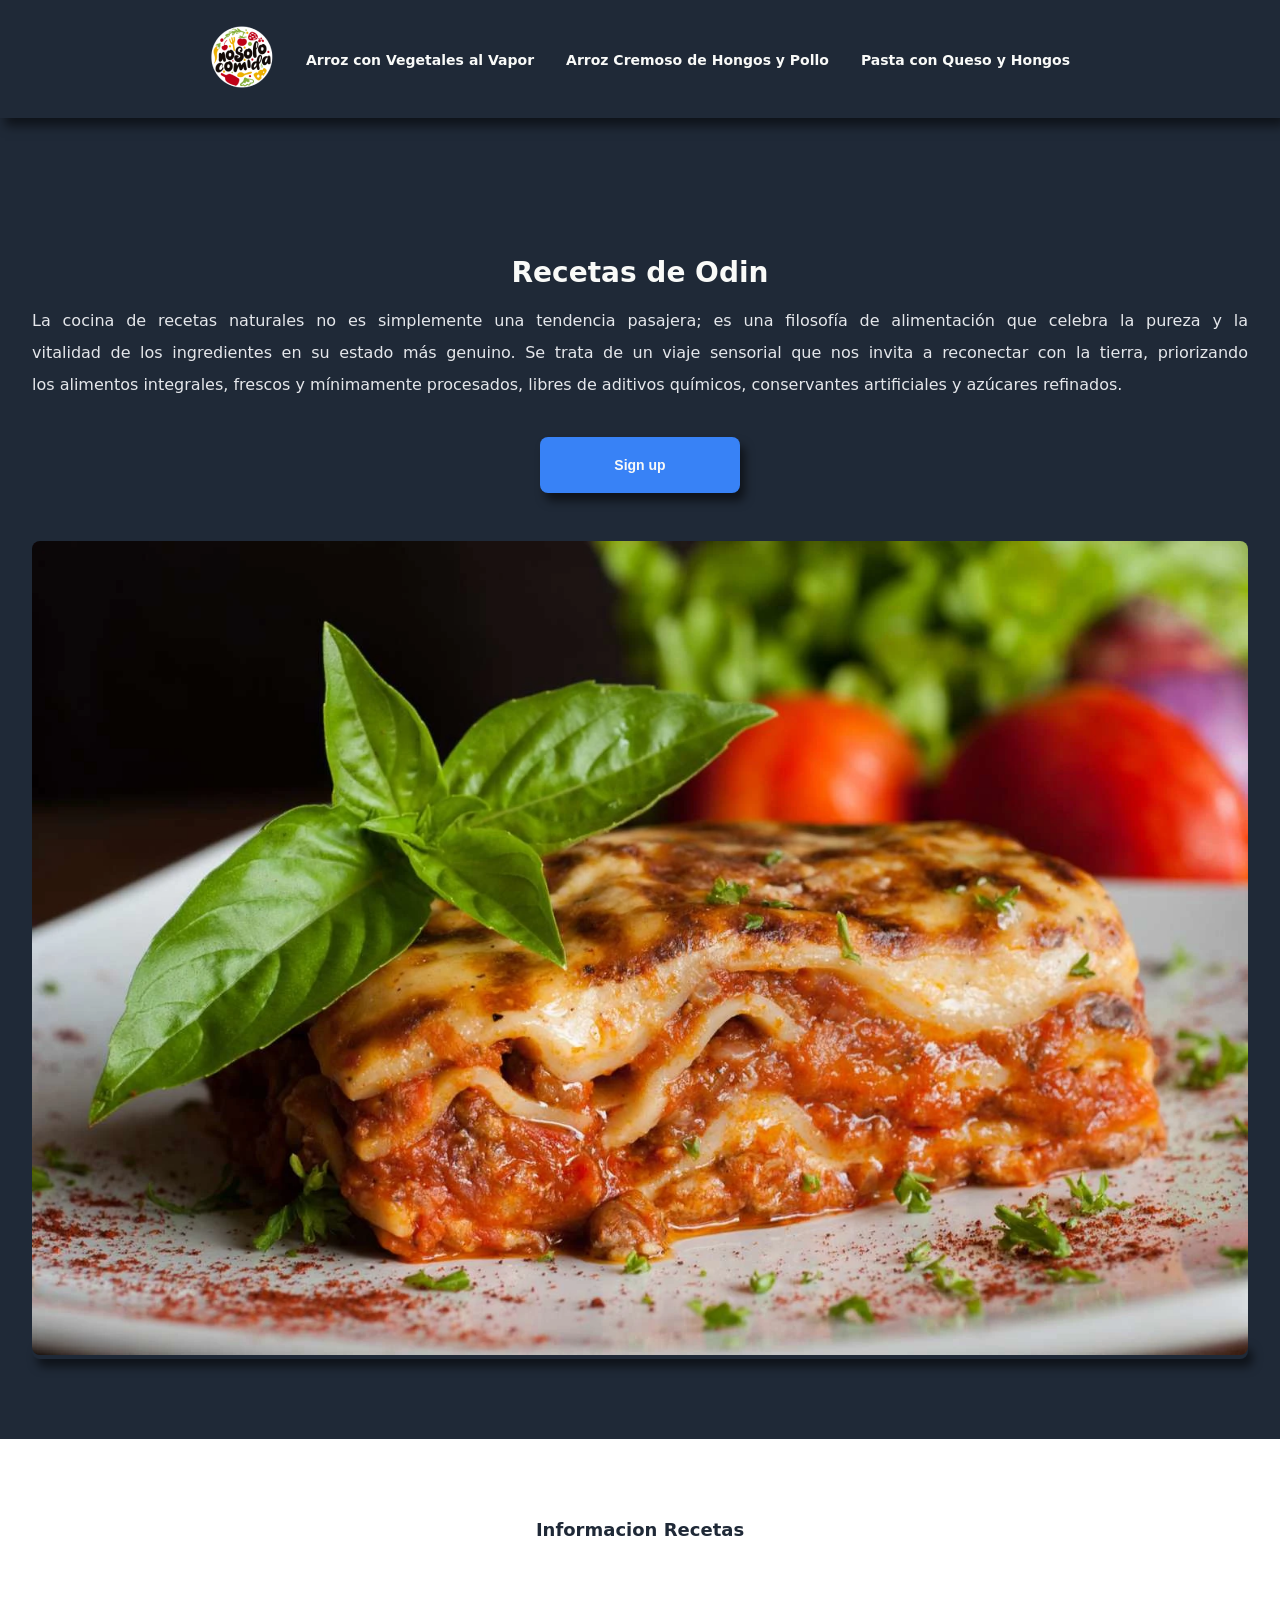
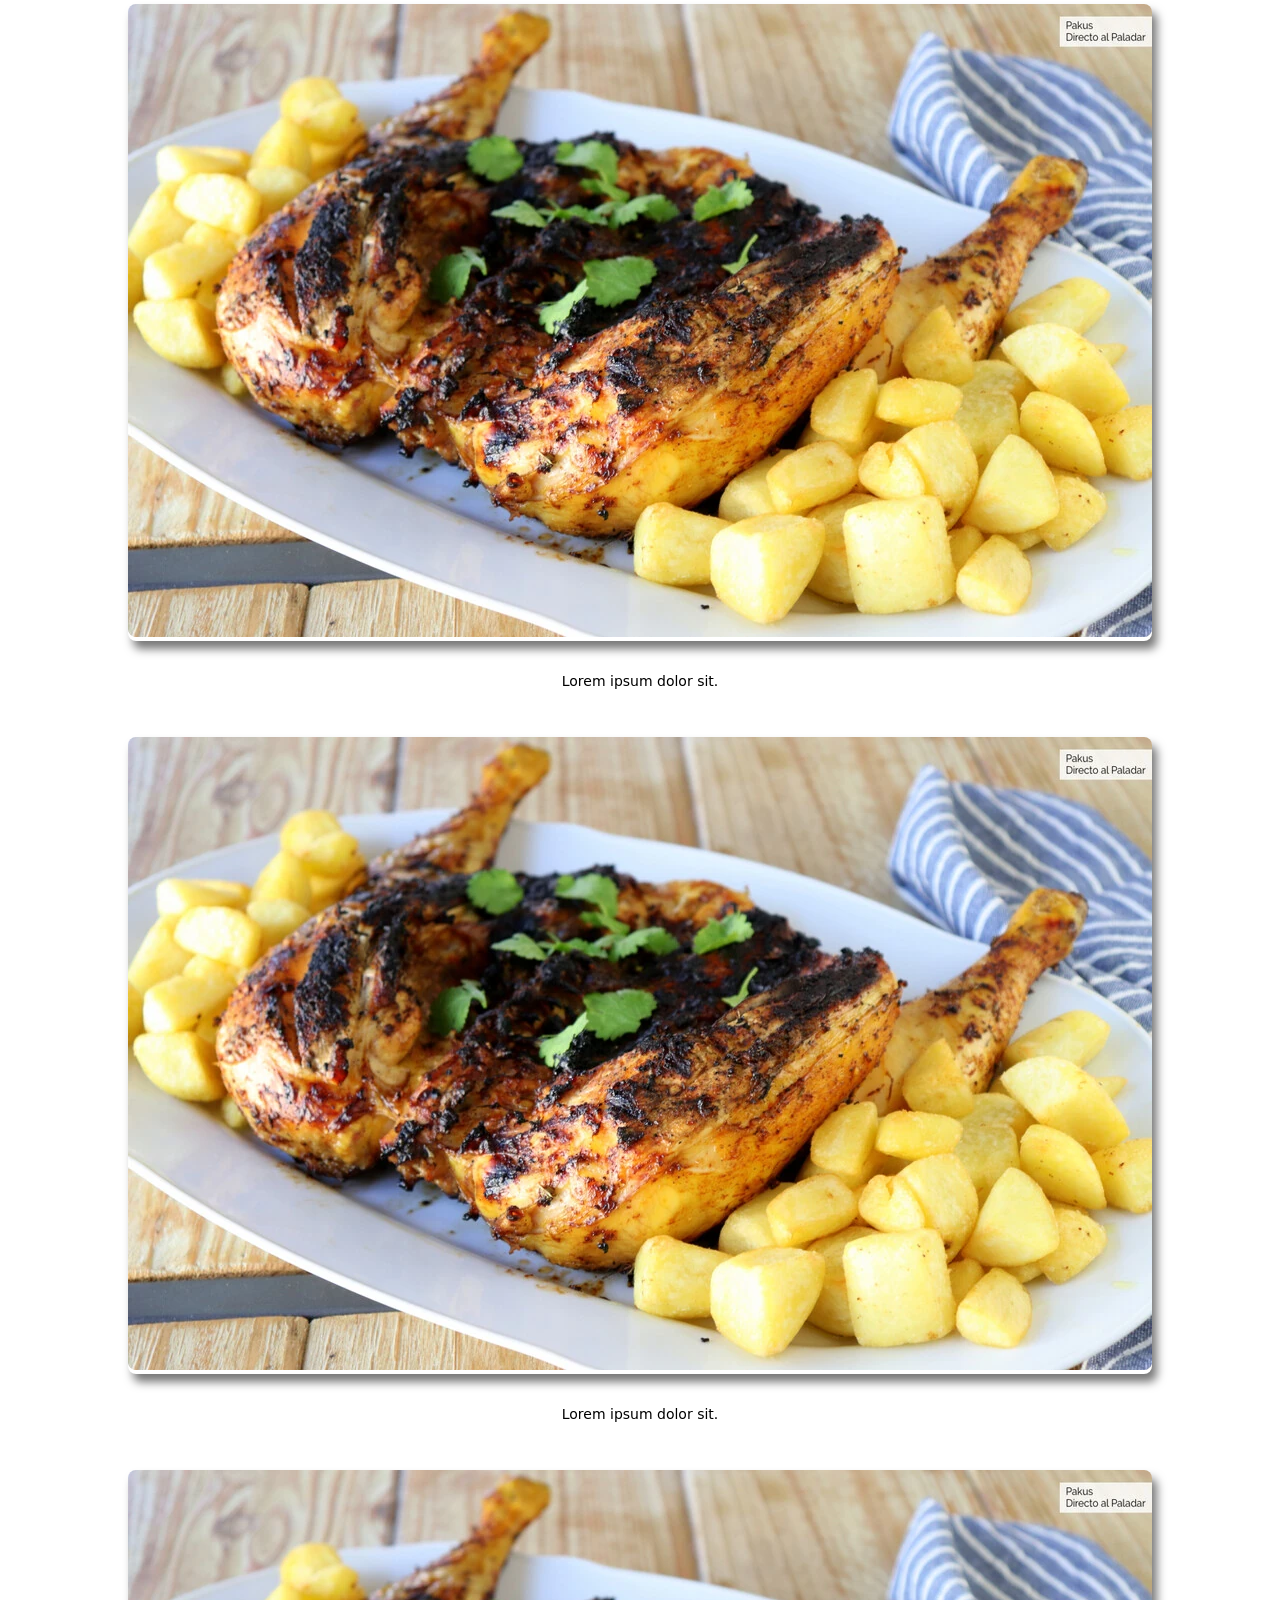
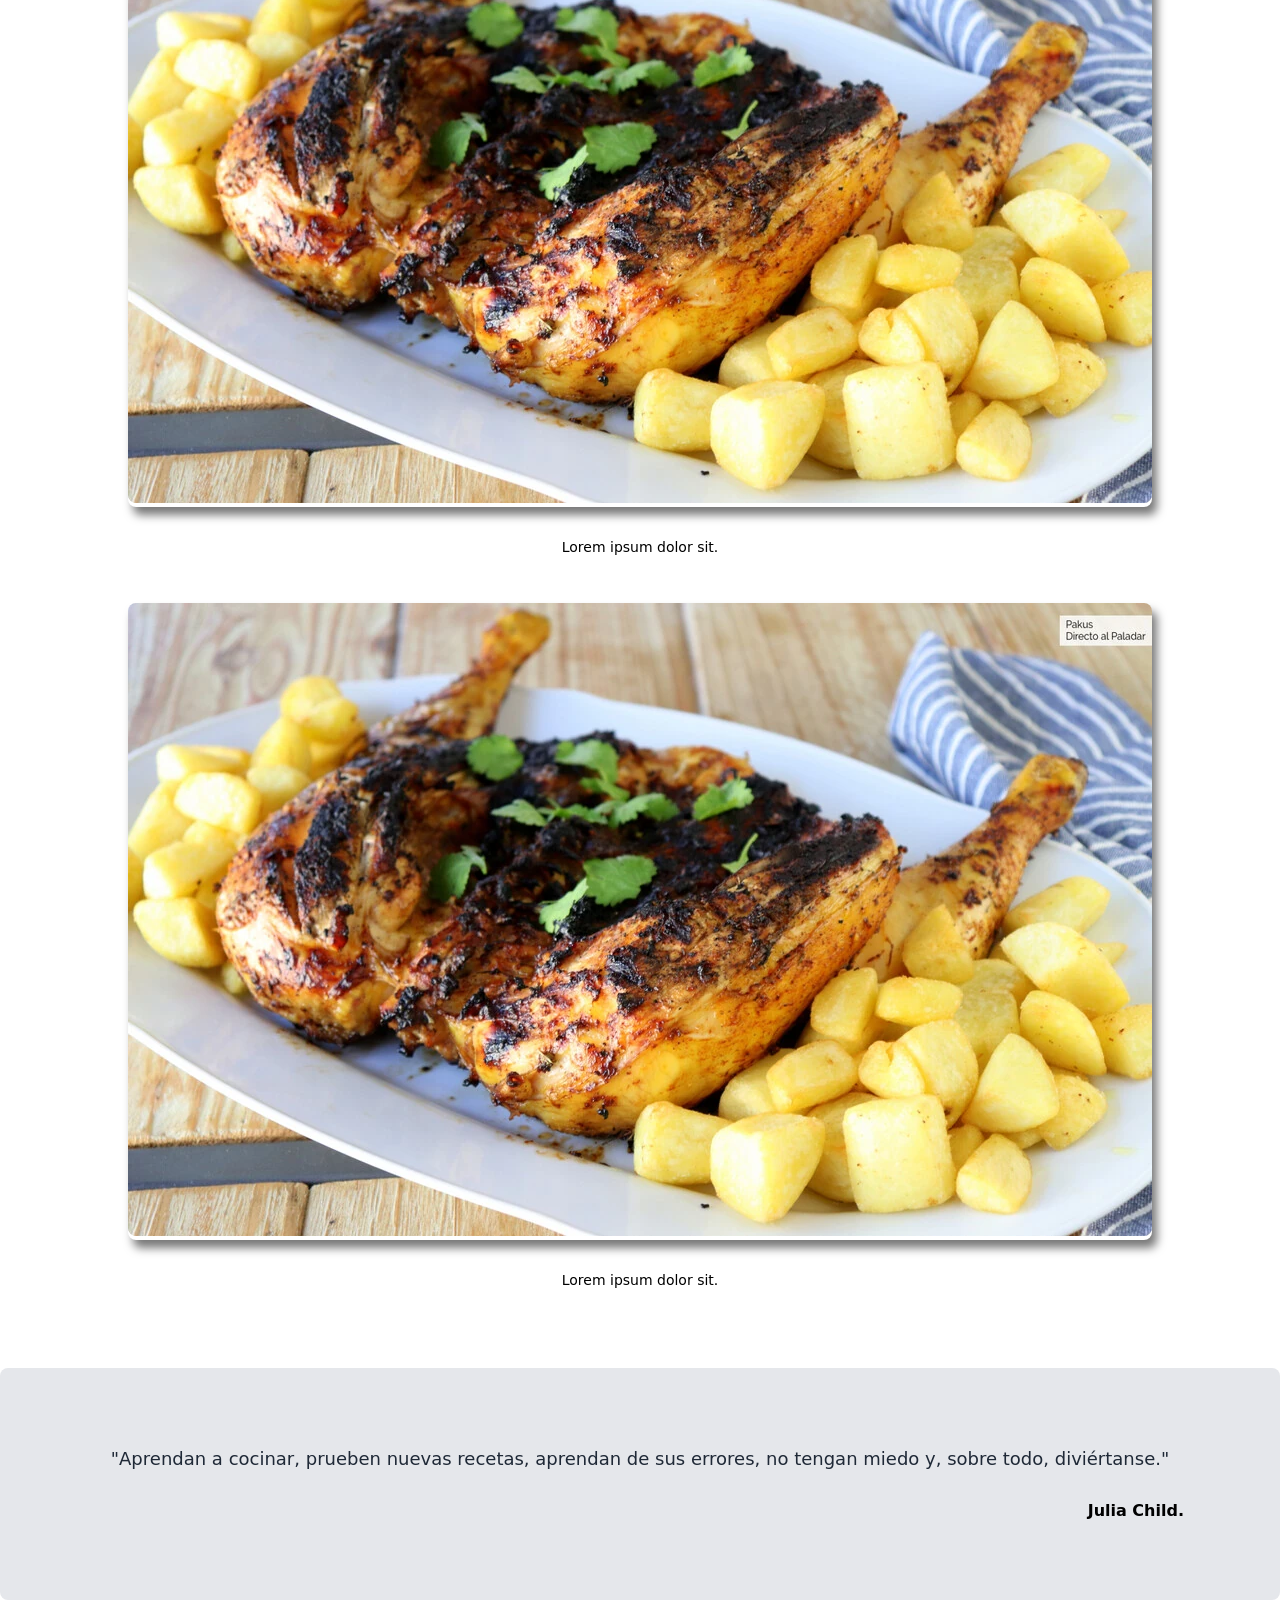
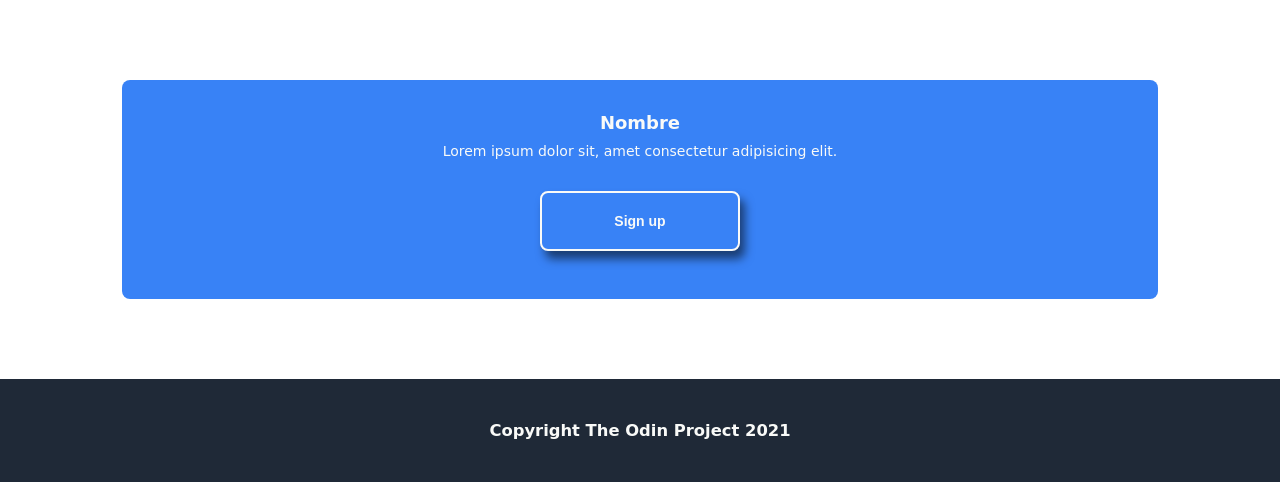
<file: index.html>
<!DOCTYPE html>
<html lang="en">

<head>
    <meta charset="UTF-8">
    <meta name="viewport" content="width=device-width, initial-scale=1.0">
    <title>Recetas</title>
    <meta name="description" content="Página web de recetas">
    <link rel="shortcut icon" href="recipies/image/logo.ico" type="image/x-icon">
    <link rel="stylesheet" href="index.css">
</head>

<body>
    <header class="header">
        <nav class="navbar">
            <a class="navbar__logo-link" href="index.html">
                <picture class="navbar__image">
                    <source media="(min-width: 1350px)" srcset="recipies/image/logo.webp">
                    <!-- móviles -->
                    <img class="navbar__logo" src="recipies/image/logo.ico" alt="Logo">
                </picture>
            </a>
            <ul class="navbar__list">
                <li class="navbar__item">
                    <a class="navbar__link" href="recipies/arroz-con-vegetales-al-vapor.html">
                        <span class="navbar__text">Arroz con Vegetales</span>
                        <span class="navbar__text">al Vapor</span>
                    </a>
                </li>
                <li class="navbar__item">
                    <a class="navbar__link" href="recipies/arroz-cremoso-de-hongos-y-pollo.html">
                        <span class="navbar__text">Arroz Cremoso</span>
                        <span class="navbar__text">de Hongos y Pollo</span>
                    </a>
                </li>
                <li class="navbar__item">
                    <a class="navbar__link" href="recipies/pasta-con-queso-y-hongos.html">
                        <span class="navbar__text">Pasta con Queso</span>
                        <span class="navbar__text">y Hongos</span>
                    </a>
                </li>
            </ul>
        </nav>
        <article class="hero">
            <div class="hero__container">
                <h1 class="hero__title">Recetas de Odin</h1>
                <p class="hero__text">
                    La cocina de recetas naturales no es simplemente una tendencia pasajera; es una filosofía de
                    alimentación que celebra la pureza y la vitalidad de los ingredientes en su estado más genuino. Se
                    trata de un viaje sensorial que nos invita a reconectar con la tierra, priorizando los alimentos
                    integrales, frescos y mínimamente procesados, libres de aditivos químicos, conservantes artificiales
                    y azúcares refinados.
                </p>
                <button class="hero__button">Sign up</button>
            </div>
            <div class="hero__media">
                <picture class="hero__image">
                    <source media="(min-width: 700px)" srcset="recipies/image/lasagna.webp">
                    <!-- móviles -->
                    <img class="info__img" loading="lazy" src="recipies/image/lasagna-600px.webp" alt="logo">
                </picture>
            </div>
        </article>
    </header>
    <main class="main">
        <!-- SECCIÓN INFO -->
        <section class="info">
            <h2 class="info__title">Informacion Recetas</h2>
            <div class="info__grid">
                <article class="info__card">
                    <a class="info__link" href="#">
                        <div class="info__image-box">
                            <picture class="hero__image">
                                <source media="(min-width: 700px)" srcset="recipies/image/pollo-a-la-brasa.webp">
                                <!-- móviles -->
                                <img class="info__img" loading="lazy" src="recipies/image/pollo-a-la-brasa-600px.webp" alt="logo">
                            </picture>
                        </div>
                        <p class="info__text">
                            Lorem ipsum dolor sit.
                        </p>
                    </a>
                </article>
                <article class="info__card">
                    <a class="info__link" href="#">
                        <div class="info__image-box">
                            <picture class="hero__image">
                                <source media="(min-width: 700px)" srcset="recipies/image/pollo-a-la-brasa.webp">
                                <!-- móviles -->
                                <img class="info__img" loading="lazy" src="recipies/image/pollo-a-la-brasa-600px.webp" alt="logo">
                            </picture>
                        </div>
                        <p class="info__text">
                            Lorem ipsum dolor sit.
                        </p>
                    </a>
                </article>
                <article class="info__card">
                    <a class="info__link" href="#">
                        <div class="info__image-box">
                            <picture class="hero__image">
                                <source media="(min-width: 700px)" srcset="recipies/image/pollo-a-la-brasa.webp">
                                <!-- móviles -->
                                <img class="info__img" loading="lazy" src="recipies/image/pollo-a-la-brasa-600px.webp" alt="logo">
                            </picture>
                        </div>
                        <p class="info__text">
                            Lorem ipsum dolor sit.
                        </p>
                    </a>
                </article>
                <article class="info__card">
                    <a class="info__link" href="#">
                        <div class="info__image-box">
                            <picture class="hero__image">
                                <source media="(min-width: 700px)" srcset="recipies/image/pollo-a-la-brasa.webp">
                                <!-- móviles -->
                                <img class="info__img" loading="lazy" src="recipies/image/pollo-a-la-brasa-600px.webp" alt="logo">
                            </picture>
                        </div>
                        <p class="info__text">
                            Lorem ipsum dolor sit.
                        </p>
                    </a>
                </article>
            </div>
        </section>
        <!-- SECCIÓN CITA -->
        <section class="quote">
            <div class="quote__container">
                <p class="quote__text">
                "Aprendan a cocinar, prueben nuevas recetas, aprendan de sus errores, no tengan miedo y, sobre todo,
                diviértanse."
                </p>
                <span class="quote__author">Julia Child.</span>
            </div>
        </section>
        <!-- CTA -->
        <section class="cta">
            <article class="cta__container">
                <div class="cta__box">
                    <h3 class="cta__title">Nombre</h3>
                    <p class="cta__text">
                        Lorem ipsum dolor sit, amet consectetur adipisicing elit.
                    </p>
                </div>
                <button class="cta__button">Sign up</button>
            </article>
        </section>
    </main>
    <footer class="footer">
        <h3 class="footer__title">Copyright The Odin Project 2021</h3>
    </footer>
</body>

</html>
</file>
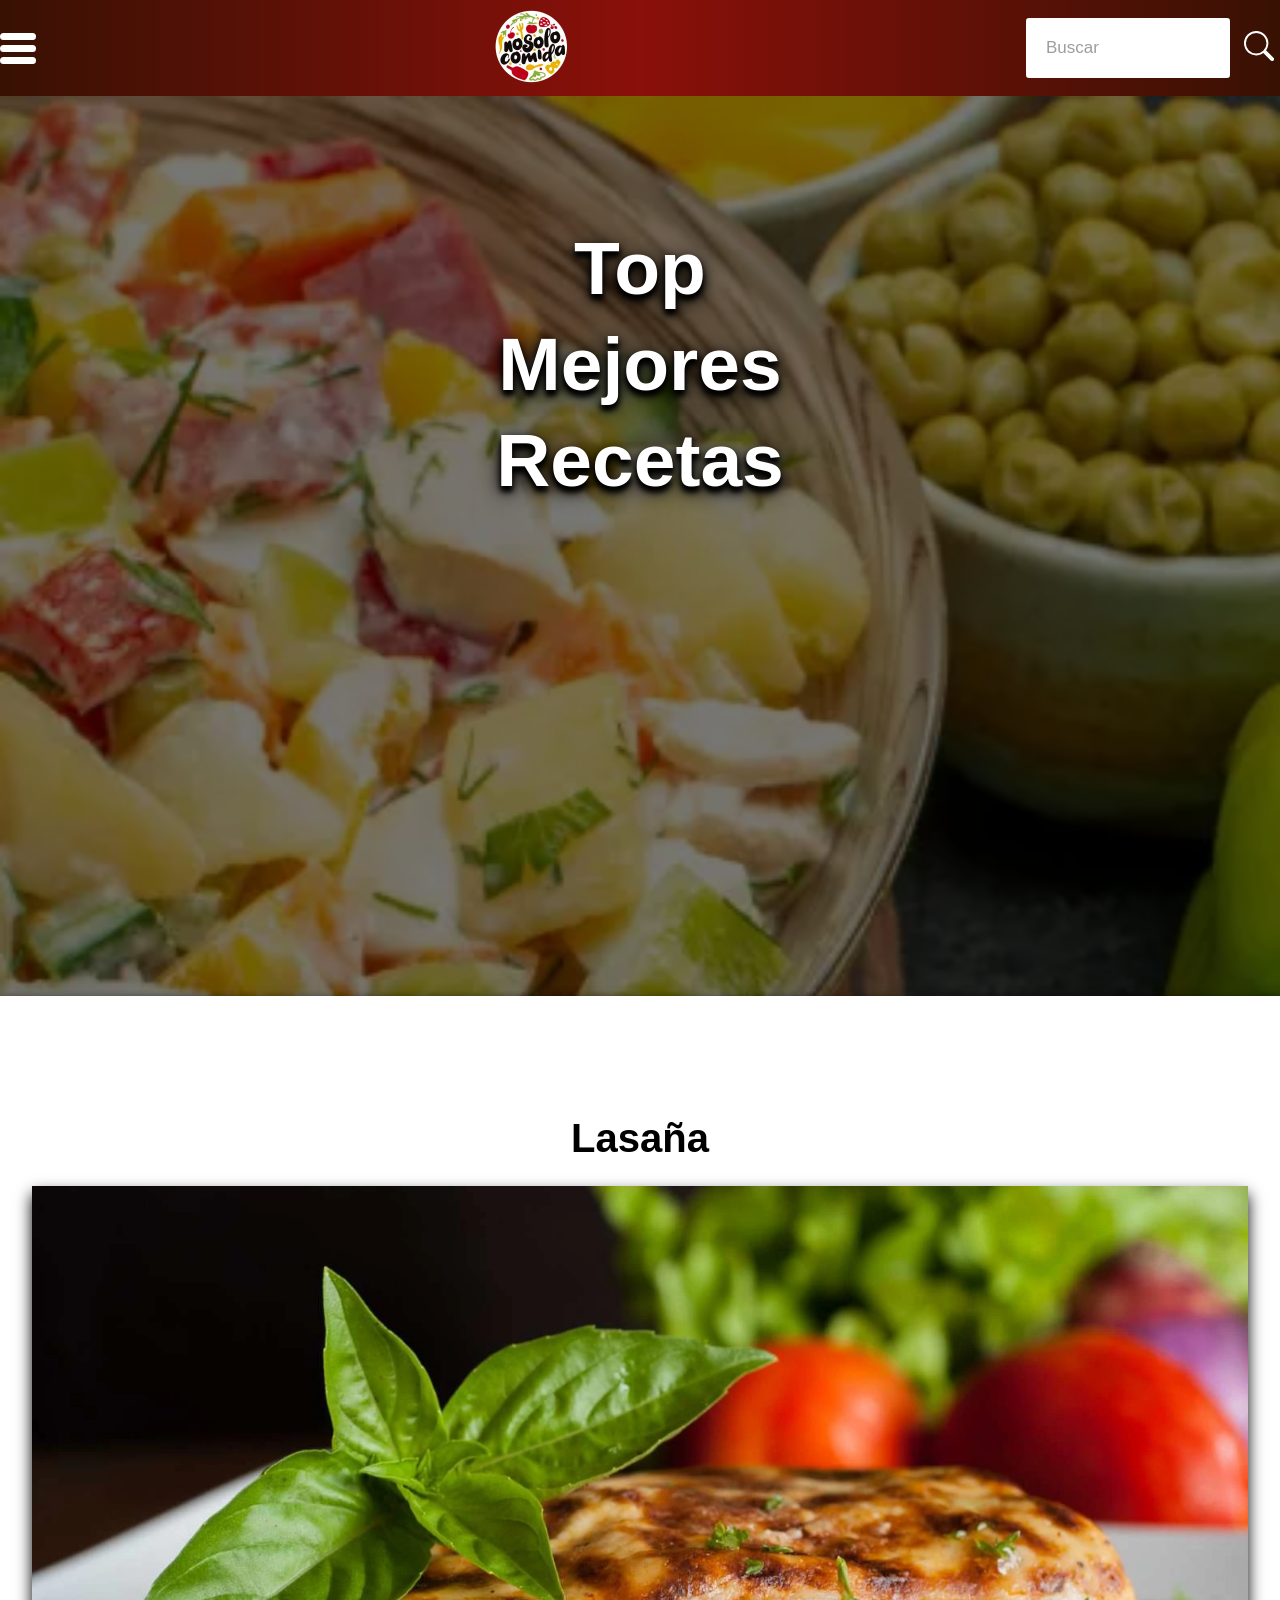
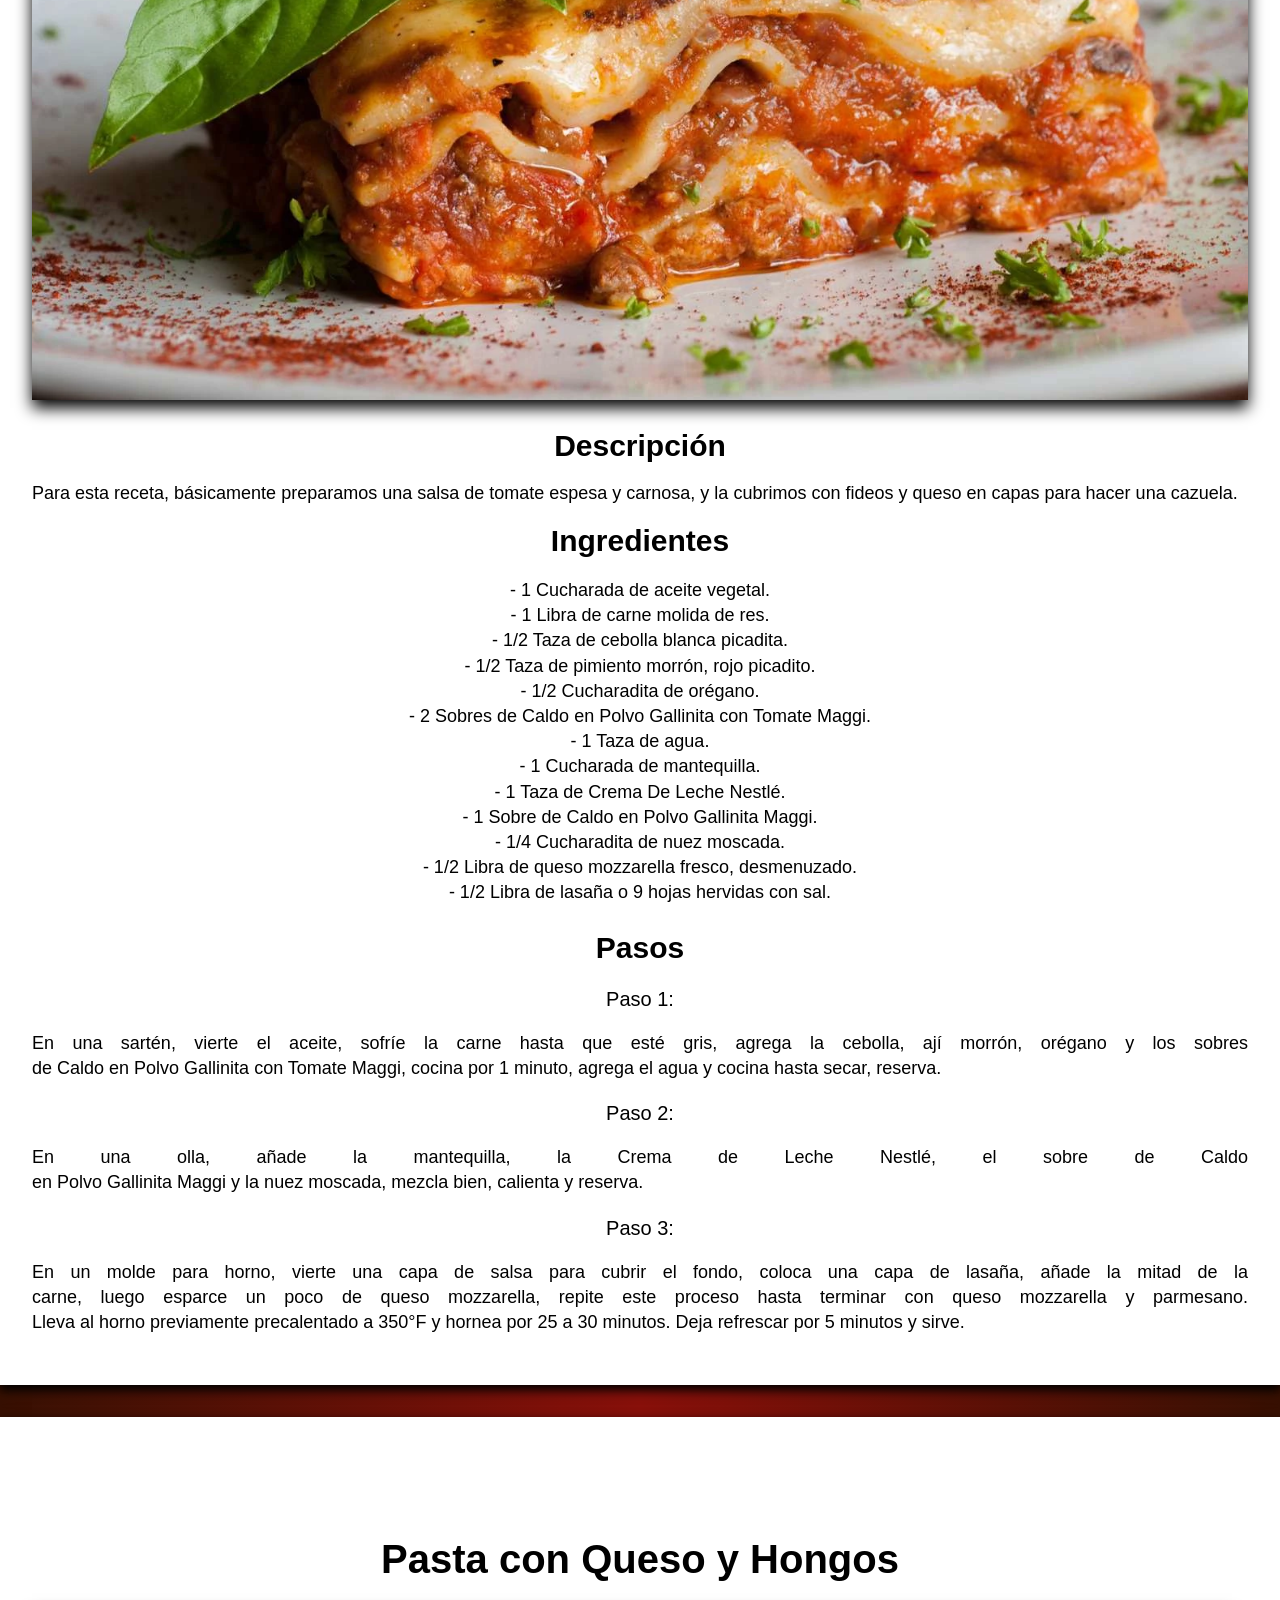
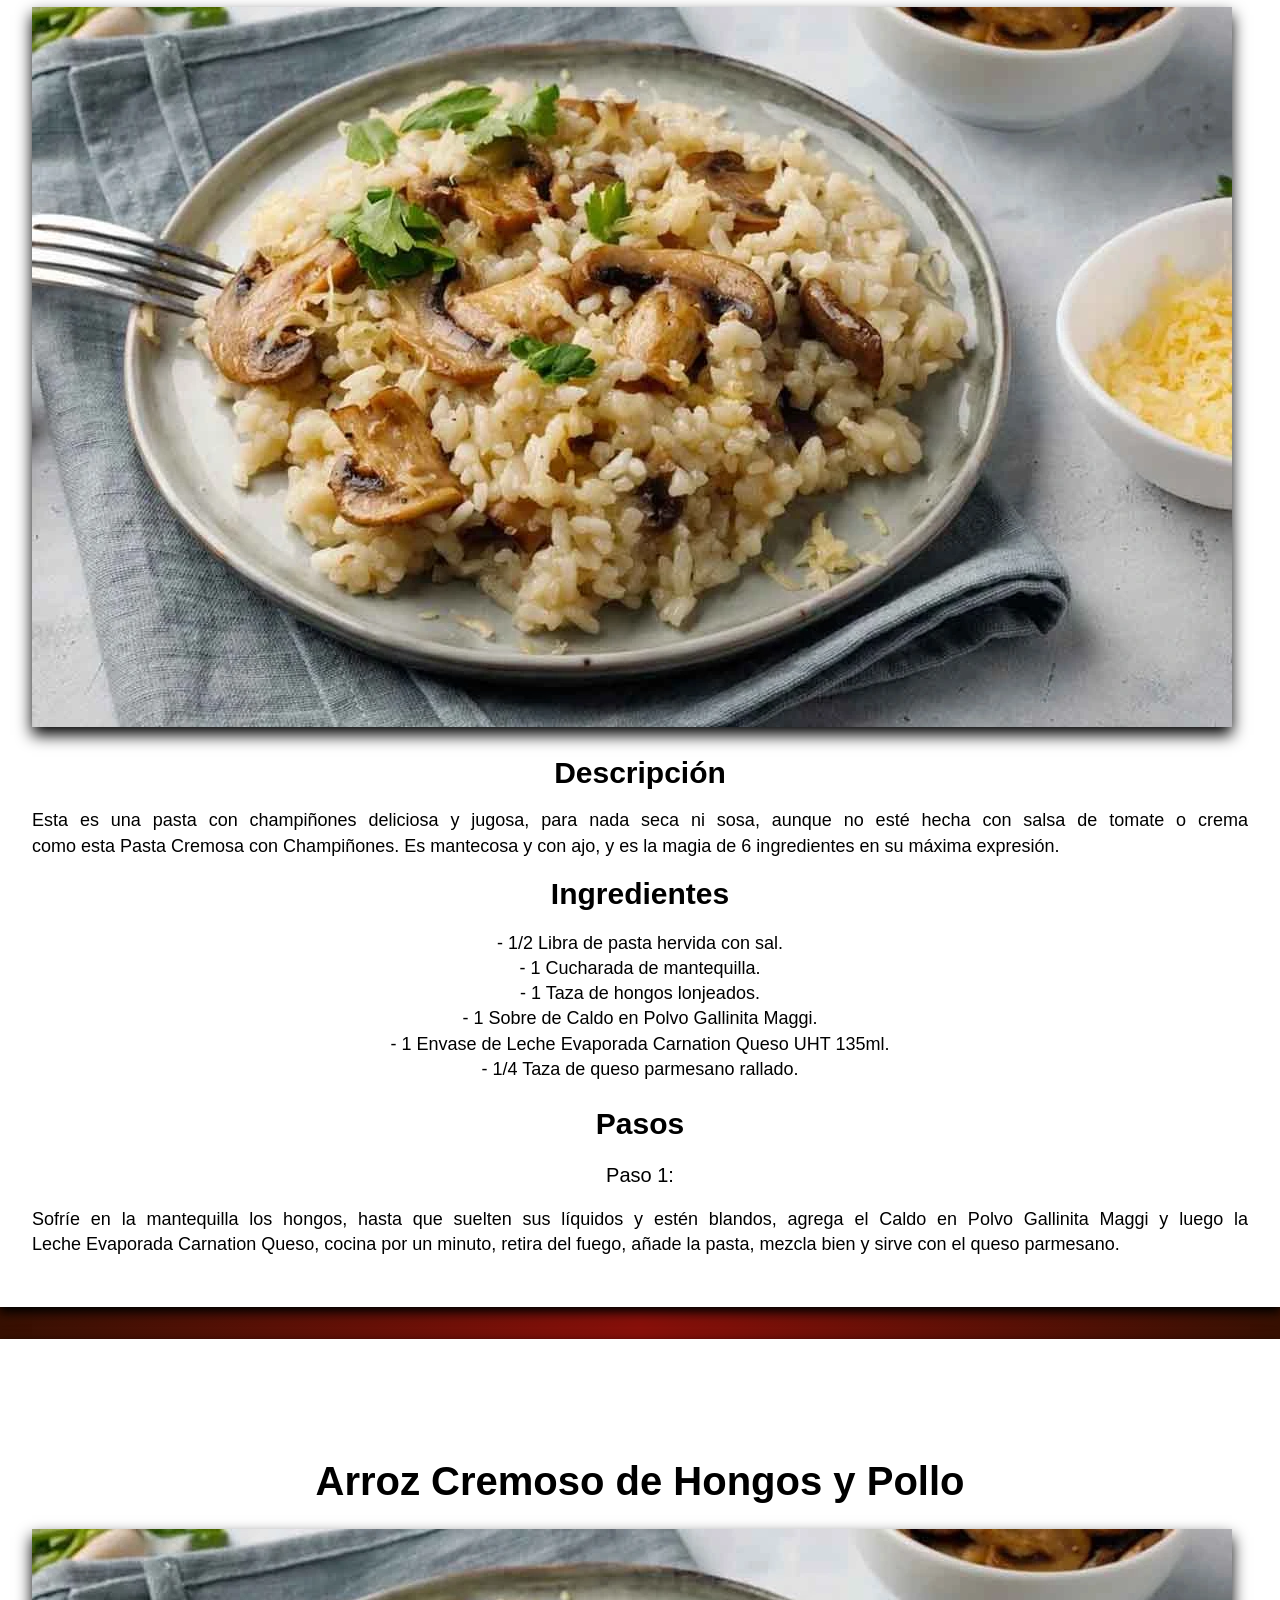
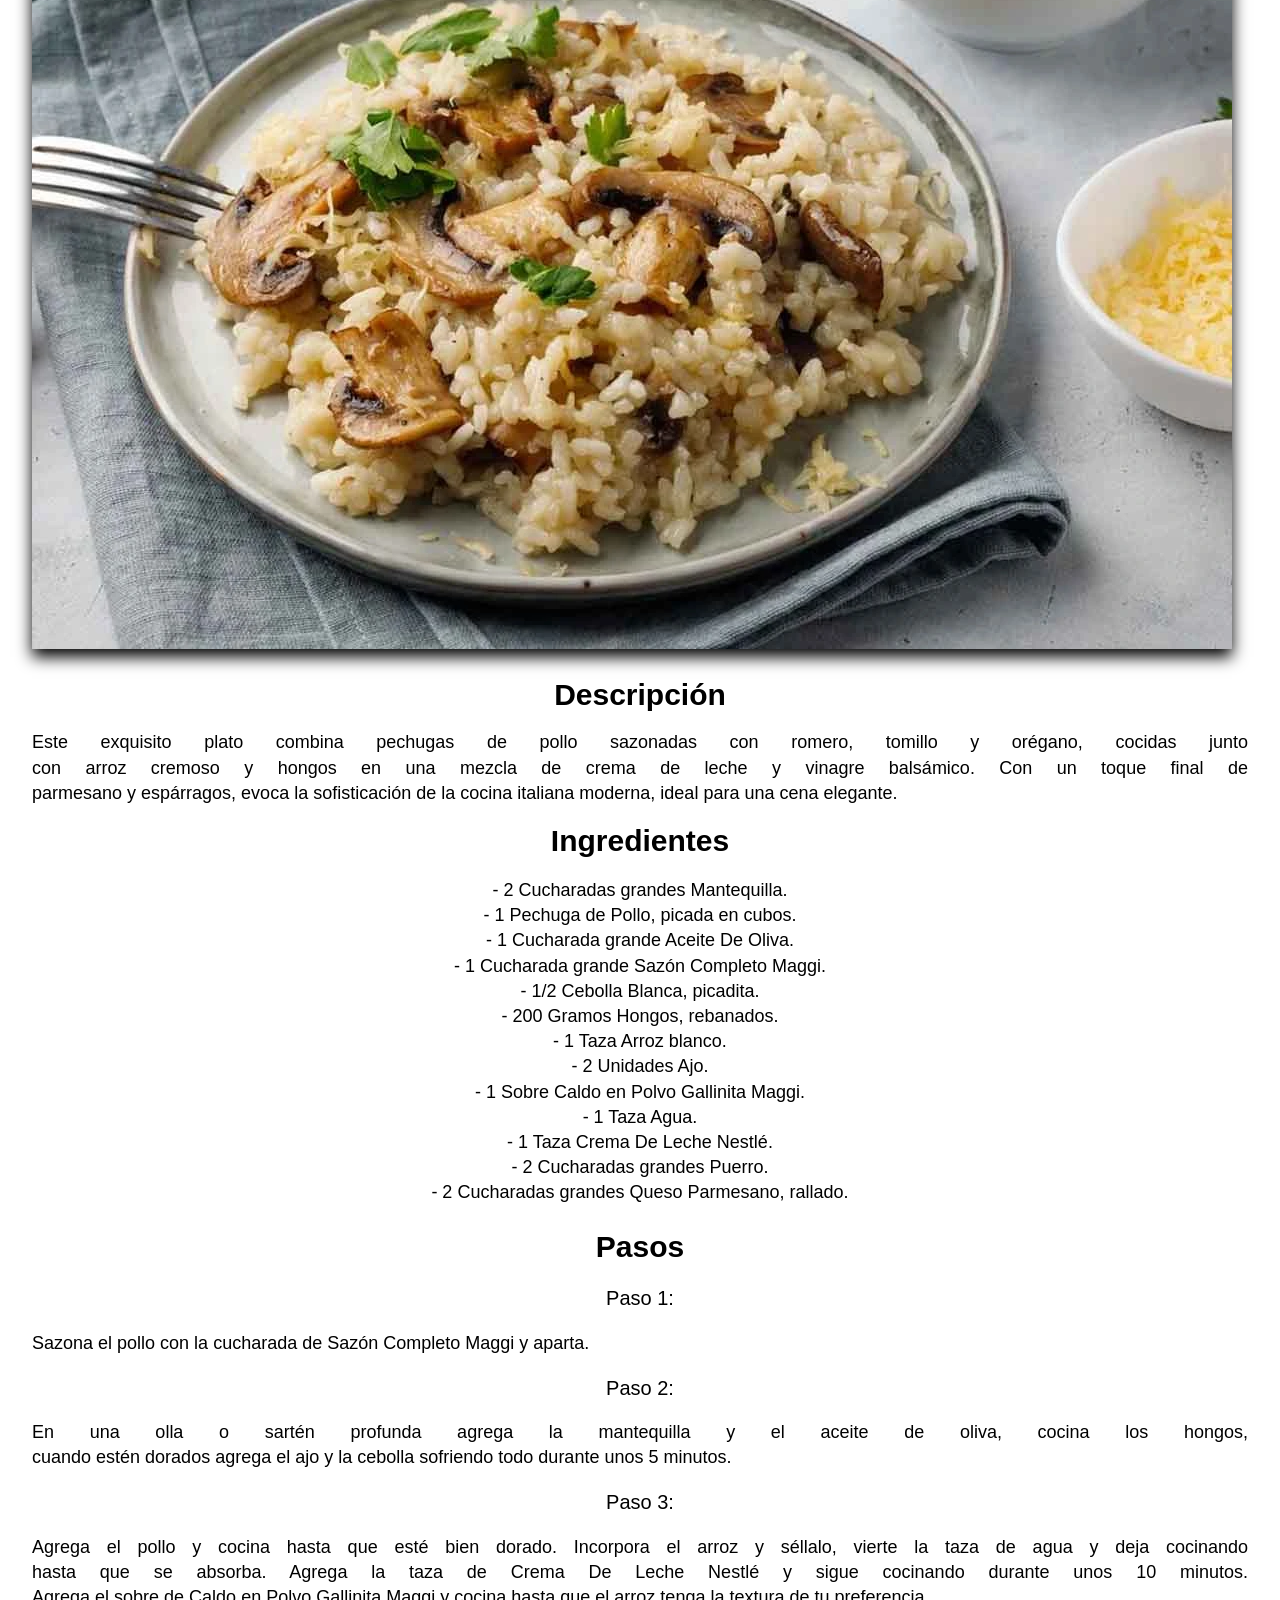
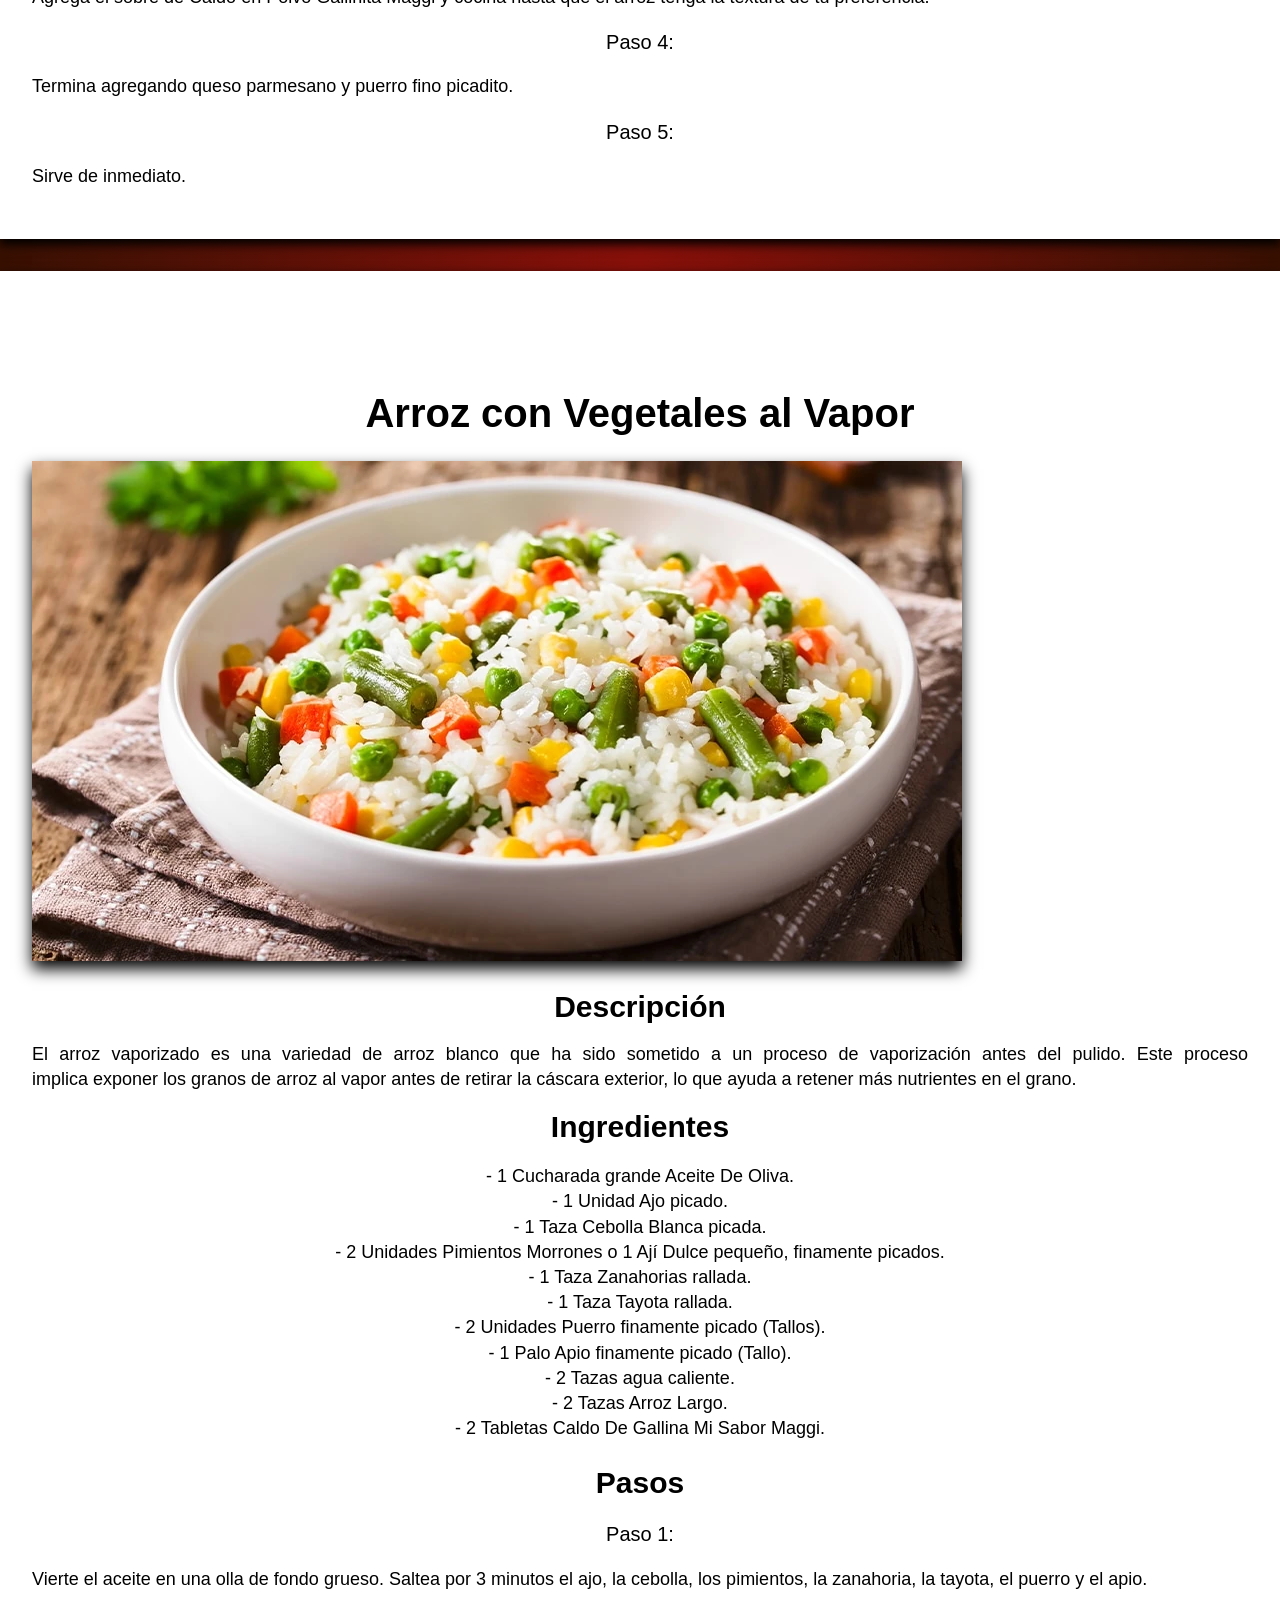
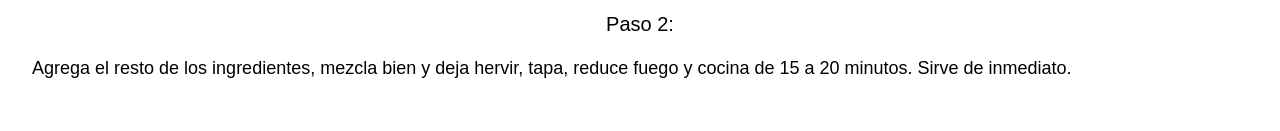
<file: odin-recipes-modificado/recipies/index.html>
<!DOCTYPE html>
<html lang="es">

<head>
    <meta charset="UTF-8">
    <meta name="viewport" content="width=device-width, initial-scale=1.0">
    <meta name="description" content="Página web de recetas">
    <title>Recetas de Odin</title>
    <link rel="stylesheet" href="https://cdn.jsdelivr.net/npm/bootstrap-icons@1.13.1/font/bootstrap-icons.min.css">
    <link rel="stylesheet" href="index.css">
    <link rel="shortcut icon" href="Image/logo.ico" type="image/x-icon">
</head>

<body>
    <header>
        <nav class="nav-bar">
            <ul class="nav-bar__list">
                <li class="nav-bar__item nav-bar__item--category">
                    <input class="nav-bar__toggle" type="checkbox" id="open-menu" aria-controls="options-menu">
                    <label class="nav-bar__hamburger" for="open-menu" aria-label="Menu Hamburguesa">
                        <div class="nav-bar__hamburger-line nav-bar__hamburger-line--top"></div>
                        <div class="nav-bar__hamburger-line nav-bar__hamburger-line--middle"></div>
                        <div class="nav-bar__hamburger-line nav-bar__hamburger-line--bottom"></div>
                    </label>
                    <div class="options-menu" id="options-menu">
                        <div class="options-menu__overflow">
                            <h2 class="options-menu__title">Menu Recetas</h2>
                            <ul class="options-menu__list">
                                <li class="options-menu__item">
                                    <a class="options-menu__link" href="#lasana">
                                        <span class="options-menu__text">Lasaña</span>
                                    </a>
                                </li>
                                <li class="options-menu__item">
                                    <a class="options-menu__link" href="#pasta-con-queso-y-hongos">
                                        <span class="options-menu__text">Pasta con Queso y Hongos</span>
                                    </a>
                                </li>
                                <li class="options-menu__item">
                                    <a class="options-menu__link" href="#arroz-cremoso-de-hongos-y-pollo">
                                        <span class="options-menu__text">Arroz Cremoso de Hongos y Pollo</span>
                                    </a>
                                </li>
                                <li class="options-menu__item">
                                    <a class="options-menu__link" href="#arroz-con-vegetales-al-vapor">
                                        <span class="options-menu__text">Arroz con Vegetales al Vapor</span>
                                    </a>
                                </li>
                            </ul>
                        </div>
                    </div>
                </li>
                <li class="nav-bar__item nav-bar__item--highlight">
                    <a class="nav-bar__link" href="#">
                        <picture class="nav-bar__logo-wrapper">
                            <source media="(min-width: 1024px)" srcset="image/logo.webp">
                            <!-- MOBILE -->
                            <img class="nav-bar__logo" src="image/logo.ico" alt="Logo de la Web">
                        </picture>
                    </a>
                </li>
                <li class="nav-bar__item nav-bar__item--wide">
                    <input class="nav-bar__search-toggle" type="checkbox" id="search-toggle">
                    <label class="nav-bar__search-button" for="search-toggle" aria-label="Abrir buscador">
                        <svg xmlns="http://www.w3.org/2000/svg" class="nav-bar__search-icon" viewBox="0 0 16 16">
                            <path
                                d="M11.742 10.344a6.5 6.5 0 1 0-1.397 1.398h-.001q.044.06.098.115l3.85 3.85a1 1 0 0 0 1.415-1.414l-3.85-3.85a1 1 0 0 0-.115-.1zM12 6.5a5.5 5.5 0 1 1-11 0 5.5 5.5 0 0 1 11 0" />
                        </svg>
                    </label>
                    <input class="nav-bar__search-input" type="search" placeholder="Buscar">
                </li>
            </ul>
        </nav>
    </header>
    <main class="hero">
        <h1 class="hero__title">
            <span class="hero__highlighted">Top</span>
            <span class="hero__highlighted">Mejores</span>
            <span class="hero__highlighted">Recetas</span>
        </h1>
        <div class="hero-image"></div>
        <!--RECETAS -->
        <section class="recipes">
            <!-- RECETA 1 -->
            <article class="recipe" id="lasana">
                <h2 class="recipe__title">Lasaña</h2>
                <img class="recipe__image" src="image/lasagna.webp" alt="Receta de Lasaña">
                <h3 class="recipe__name">Descripción</h3>
                <p class="recipe__text">
                    Para esta receta, básicamente preparamos una salsa de tomate espesa y carnosa, y la cubrimos con
                    fideos y queso en capas para hacer una cazuela.
                </p>
                <h3 class="recipe__name recipe--name">Ingredientes</h3>
                <ul class="recipe__list">
                    <li class="recipe__item">- 1 Cucharada de aceite vegetal.</li>
                    <li class="recipe__item">- 1 Libra de carne molida de res.</li>
                    <li class="recipe__item">- 1/2 Taza de cebolla blanca picadita.</li>
                    <li class="recipe__item">- 1/2 Taza de pimiento morrón, rojo picadito.</li>
                    <li class="recipe__item">- 1/2 Cucharadita de orégano.</li>
                    <li class="recipe__item">- 2 Sobres de Caldo en Polvo Gallinita con Tomate Maggi.</li>
                    <li class="recipe__item">- 1 Taza de agua.</li>
                    <li class="recipe__item">- 1 Cucharada de mantequilla.</li>
                    <li class="recipe__item">- 1 Taza de Crema De Leche Nestlé.</li>
                    <li class="recipe__item">- 1 Sobre de Caldo en Polvo Gallinita Maggi.</li>
                    <li class="recipe__item">- 1/4 Cucharadita de nuez moscada.</li>
                    <li class="recipe__item">- 1/2 Libra de queso mozzarella fresco, desmenuzado.</li>
                    <li class="recipe__item">- 1/2 Libra de lasaña o 9 hojas hervidas con sal.</li>
                </ul>
                <h3 class="recipe__name name--recipe">Pasos</h3>
                <ul class="recipe__list">
                    <li class="recipe__item recipe--item">
                        <span class="recipe__enhance">Paso 1:</span>
                        <p class="recipe__text">
                            En una sartén, vierte el aceite, sofríe la carne hasta que esté gris, agrega la cebolla, ají
                            morrón, orégano y los sobres de Caldo en Polvo Gallinita con Tomate Maggi, cocina por 1
                            minuto, agrega el agua y cocina hasta secar, reserva.
                        </p>
                    </li>
                    <li class="recipe__item recipe--item">
                        <span class="recipe__enhance">Paso 2:</span>
                        <p class="recipe__text">
                            En una olla, añade la mantequilla, la Crema de Leche Nestlé, el sobre de Caldo en Polvo
                            Gallinita Maggi y la nuez moscada, mezcla bien, calienta y reserva.
                        </p>
                    </li>
                    <li class="recipe__item recipe--item">
                        <span class="recipe__enhance">Paso 3:</span>
                        <p class="recipe__text">
                            En un molde para horno, vierte una capa de salsa para cubrir el fondo, coloca una capa de
                            lasaña, añade la mitad de la carne, luego esparce un poco de queso mozzarella, repite este
                            proceso hasta terminar con queso mozzarella y parmesano. Lleva al horno previamente
                            precalentado a 350°F y hornea por 25 a 30 minutos. Deja refrescar por 5 minutos y sirve.
                        </p>
                    </li>
                </ul>
            </article>
            <!-- RECETA 2 -->
            <article class="recipe" id="pasta-con-queso-y-hongos">
                <h2 class="recipe__title">Pasta con Queso y Hongos</h2>
                <img class="recipe__image" src="image/pasta-con-queso-y-hongos.webp"
                    alt="Receta de Pasta con Queso y Hongos">
                <h3 class="recipe__name">Descripción</h3>
                <p class="recipe__text">
                    Esta es una pasta con champiñones deliciosa y jugosa, para nada seca ni sosa, aunque no esté hecha
                    con salsa de tomate o crema como esta Pasta Cremosa con Champiñones. Es mantecosa y con ajo, y es la
                    magia de 6 ingredientes en su máxima expresión.
                </p>
                <h3 class="recipe__name recipe--name">Ingredientes</h3>
                <ul class="recipe__list">
                    <li class="recipe__item">- 1/2 Libra de pasta hervida con sal.</li>
                    <li class="recipe__item">- 1 Cucharada de mantequilla.</li>
                    <li class="recipe__item">- 1 Taza de hongos lonjeados.</li>
                    <li class="recipe__item">- 1 Sobre de Caldo en Polvo Gallinita Maggi.</li>
                    <li class="recipe__item">- 1 Envase de Leche Evaporada Carnation Queso UHT 135ml.</li>
                    <li class="recipe__item">- 1/4 Taza de queso parmesano rallado.</li>
                </ul>
                <h3 class="recipe__name name--recipe">Pasos</h3>
                <ul class="recipe__list">
                    <li class="recipe__item recipe--item">
                        <span class="recipe__enhance">Paso 1:</span>
                        <p class="recipe__text">
                            Sofríe en la mantequilla los hongos, hasta que suelten sus líquidos y estén blandos, agrega
                            el Caldo en Polvo Gallinita Maggi y luego la Leche Evaporada Carnation Queso, cocina por un
                            minuto, retira del fuego, añade la pasta, mezcla bien y sirve con el queso parmesano.
                        </p>
                    </li>
                </ul>
            </article>
            <!-- RECETA 3 -->
            <article class="recipe" id="arroz-cremoso-de-hongos-y-pollo">
                <h2 class="recipe__title">Arroz Cremoso de Hongos y Pollo</h2>
                <img class="recipe__image" src="image/arroz-cremoso-de-hongos-y-pollo.webp"
                    alt="Receta de Arroz Cremoso de Hongos y Pollo">
                <h3 class="recipe__name">Descripción</h3>
                <p class="recipe__text">
                    Este exquisito plato combina pechugas de pollo sazonadas con romero, tomillo y orégano, cocidas
                    junto con arroz cremoso y hongos en una mezcla de crema de leche y vinagre balsámico. Con un toque
                    final de parmesano y espárragos, evoca la sofisticación de la cocina italiana moderna, ideal para
                    una cena elegante.
                </p>
                <h3 class="recipe__name recipe--name">Ingredientes</h3>
                <ul class="recipe__list">
                    <li class="recipe__item">- 2 Cucharadas grandes Mantequilla.</li>
                    <li class="recipe__item">- 1 Pechuga de Pollo, picada en cubos.</li>
                    <li class="recipe__item">- 1 Cucharada grande Aceite De Oliva.</li>
                    <li class="recipe__item">- 1 Cucharada grande Sazón Completo Maggi.</li>
                    <li class="recipe__item">- 1/2 Cebolla Blanca, picadita.</li>
                    <li class="recipe__item">- 200 Gramos Hongos, rebanados.</li>
                    <li class="recipe__item">- 1 Taza Arroz blanco.</li>
                    <li class="recipe__item">- 2 Unidades Ajo.</li>
                    <li class="recipe__item">- 1 Sobre Caldo en Polvo Gallinita Maggi.</li>
                    <li class="recipe__item">- 1 Taza Agua.</li>
                    <li class="recipe__item">- 1 Taza Crema De Leche Nestlé.</li>
                    <li class="recipe__item">- 2 Cucharadas grandes Puerro.</li>
                    <li class="recipe__item">- 2 Cucharadas grandes Queso Parmesano, rallado.</li>
                </ul>
                <h3 class="recipe__name name--recipe">Pasos</h3>
                <ul class="recipe__list">
                    <li class="recipe__item recipe--item">
                        <span class="recipe__enhance">Paso 1:</span>
                        <p class="recipe__text">
                            Sazona el pollo con la cucharada de Sazón Completo Maggi y aparta.
                        </p>
                    </li>
                    <li class="recipe__item recipe--item">
                        <span class="recipe__enhance">Paso 2:</span>
                        <p class="recipe__text">
                            En una olla o sartén profunda agrega la mantequilla y el aceite de oliva, cocina los hongos,
                            cuando estén dorados agrega el ajo y la cebolla sofriendo todo durante unos 5 minutos.
                        </p>
                    </li>
                    <li class="recipe__item recipe--item">
                        <span class="recipe__enhance">Paso 3:</span>
                        <p class="recipe__text">
                            Agrega el pollo y cocina hasta que esté bien dorado. Incorpora el arroz y séllalo, vierte la
                            taza de agua y deja cocinando hasta que se absorba. Agrega la taza de Crema De Leche Nestlé
                            y sigue cocinando durante unos 10 minutos. Agrega el sobre de Caldo en Polvo Gallinita Maggi
                            y cocina hasta que el arroz tenga la textura de tu preferencia.
                        </p>
                    </li>
                    <li class="recipe__item recipe--item">
                        <span class="recipe__enhance">Paso 4:</span>
                        <p class="recipe__text">
                            Termina agregando queso parmesano y puerro fino picadito.
                        </p>
                    </li>
                    <li class="recipe__item recipe--item">
                        <span class="recipe__enhance">Paso 5:</span>
                        <p class="recipe__text">Sirve de inmediato.</p>
                    </li>
                </ul>
            </article>
            <!-- RECETA 4 -->
            <article class="recipe" id="arroz-con-vegetales-al-vapor">
                <h2 class="recipe__title">Arroz con Vegetales al Vapor</h2>
                <img class="recipe__image" src="image/arroz-con-vegetales-al-vapor.webp"
                    alt="Receta de Arroz con Vegetales al Vapor">
                <h3 class="recipe__name">Descripción</h3>
                <p class="recipe__text">
                    El arroz vaporizado es una variedad de arroz blanco que ha sido sometido a un proceso de
                    vaporización antes del pulido. Este proceso implica exponer los granos de arroz al vapor antes de
                    retirar la cáscara exterior, lo que ayuda a retener más nutrientes en el grano.
                </p>
                <h3 class="recipe__name recipe--name">Ingredientes</h3>
                <ul class="recipe__list">
                    <li class="recipe__item">- 1 Cucharada grande Aceite De Oliva.</li>
                    <li class="recipe__item">- 1 Unidad Ajo picado.</li>
                    <li class="recipe__item">- 1 Taza Cebolla Blanca picada.</li>
                    <li class="recipe__item">- 2 Unidades Pimientos Morrones o 1 Ají Dulce pequeño, finamente picados.
                    </li>
                    <li class="recipe__item">- 1 Taza Zanahorias rallada.</li>
                    <li class="recipe__item">- 1 Taza Tayota rallada.</li>
                    <li class="recipe__item">- 2 Unidades Puerro finamente picado (Tallos).</li>
                    <li class="recipe__item">- 1 Palo Apio finamente picado (Tallo).</li>
                    <li class="recipe__item">- 2 Tazas agua caliente.</li>
                    <li class="recipe__item">- 2 Tazas Arroz Largo.</li>
                    <li class="recipe__item">- 2 Tabletas Caldo De Gallina Mi Sabor Maggi.</li>
                </ul>
                <h3 class="recipe__name name--recipe">Pasos</h3>
                <ul class="recipe__list">
                    <li class="recipe__item recipe--item">
                        <span class="recipe__enhance">Paso 1:</span>
                        <p class="recipe__text">
                            Vierte el aceite en una olla de fondo grueso. Saltea por 3 minutos el ajo, la cebolla, los
                            pimientos, la zanahoria, la tayota, el puerro y el apio.
                        </p>
                    </li>
                    <li class="recipe__item recipe--item">
                        <span class="recipe__enhance">Paso 2:</span>
                        <p class="recipe__text">
                            Agrega el resto de los ingredientes, mezcla bien y deja hervir, tapa, reduce fuego y cocina
                            de 15 a 20 minutos. Sirve de inmediato.
                        </p>
                    </li>
                </ul>
            </article>
        </section>
    </main>
</body>

</html>
</file>
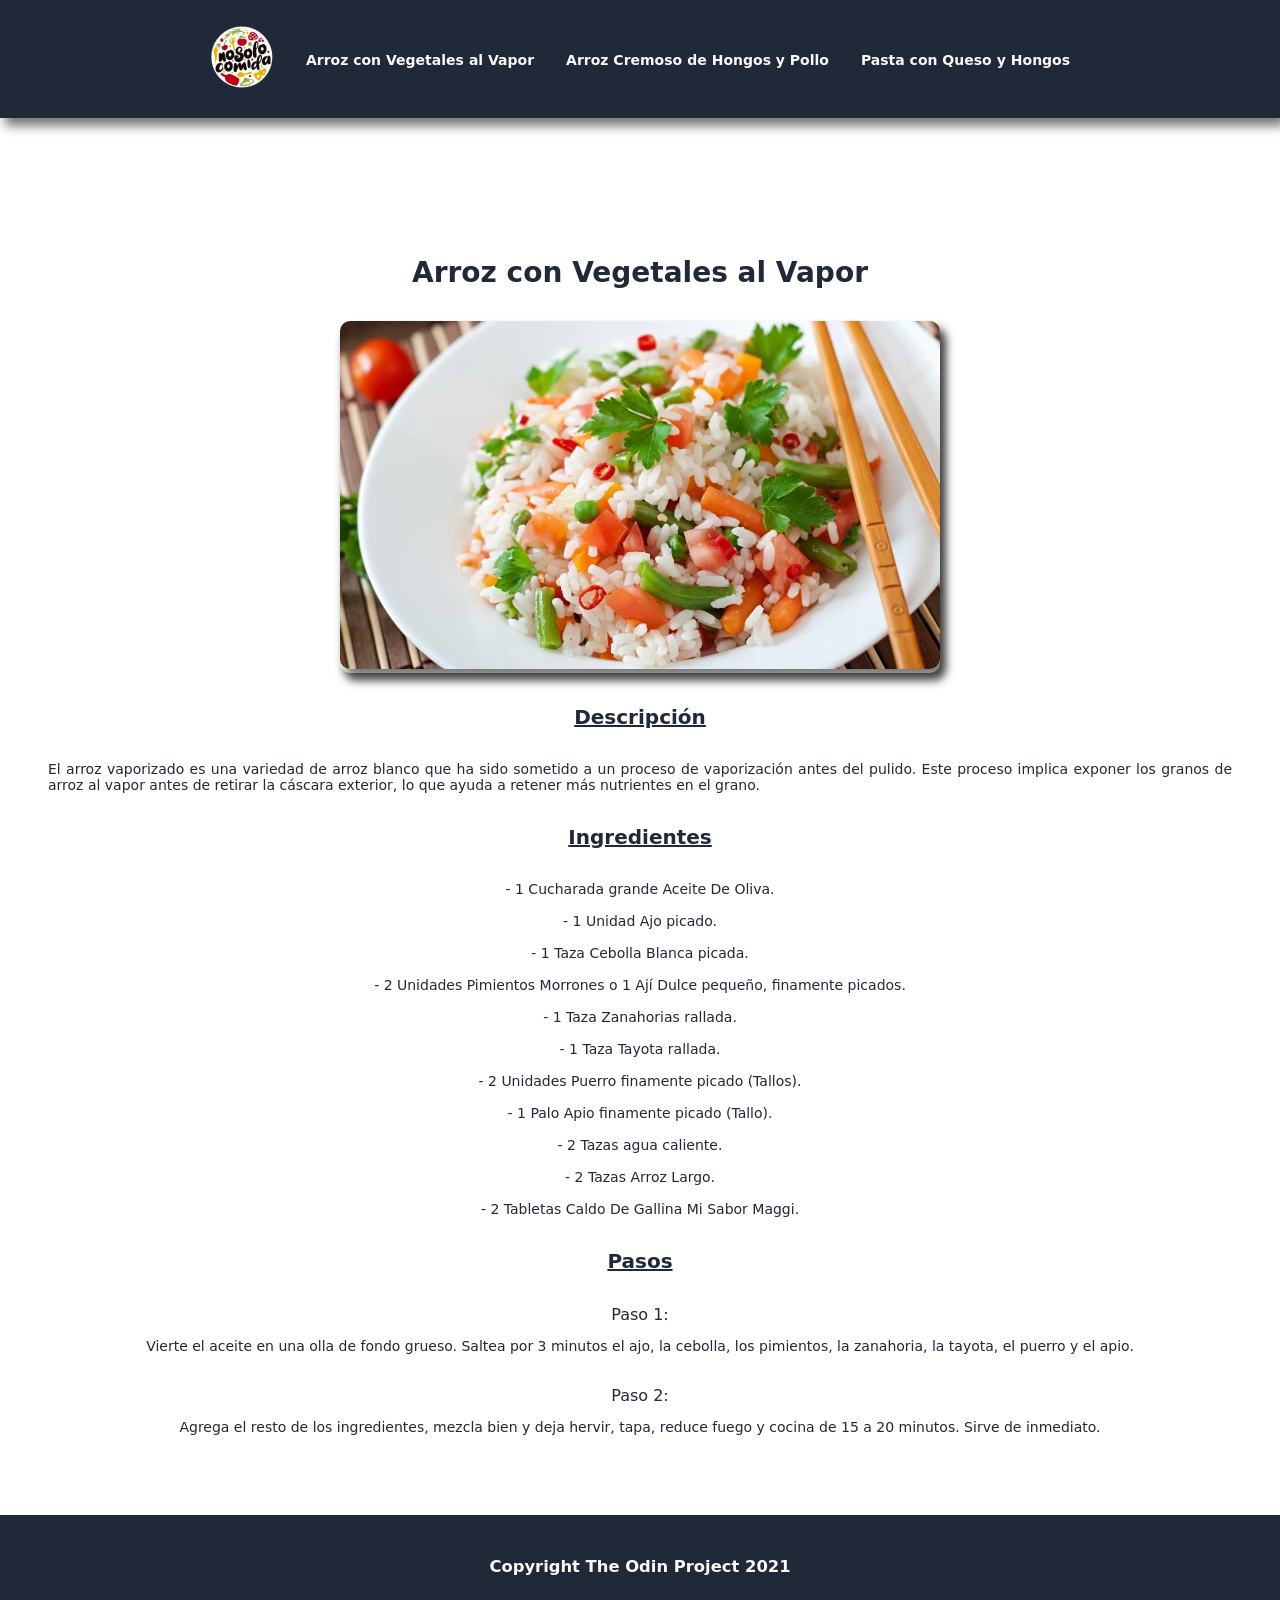
<file: recipies/arroz-con-vegetales-al-vapor.html>
<!DOCTYPE html>
<html lang="en">
<head>
    <meta charset="UTF-8">
    <meta name="viewport" content="width=device-width, initial-scale=1.0">
    <title>Arroz Con Vegetales Al Vapor</title>
    <link rel="stylesheet" href="../index.css">
    <meta name="description" content="Receta de arroz con vegetales al vapor, una opción saludable y deliciosa para disfrutar en cualquier ocasión. Aprende a preparar este plato lleno de sabor y nutrientes con nuestra receta fácil de seguir.">
    <link rel="shortcut icon" href="../recipies/image/logo.ico" type="image/x-icon">
</head>
    <body>
        <header class="header">
            <nav class="navbar">
                <a class="navbar__logo-link" href="../index.html">
                    <picture class="navbar__image">
                        <source media="(min-width: 1350px)" srcset="image/logo.webp">
                        <!-- móviles -->
                        <img class="navbar__logo" src="image/logo.ico" alt="Logo">
                </picture>
                </picture>
                </a>
                <ul class="navbar__list">
                    <li class="navbar__item">
                        <a class="navbar__link" href="arroz-con-vegetales-al-vapor.html">
                            <span class="navbar__text">Arroz con Vegetales</span>
                            <span class="navbar__text">al Vapor</span>
                        </a>
                    </li>
                    <li class="navbar__item">
                        <a class="navbar__link" href="arroz-cremoso-de-hongos-y-pollo.html">
                            <span class="navbar__text">Arroz Cremoso</span>
                            <span class="navbar__text">de Hongos y Pollo</span>
                        </a>
                    </li>
                    <li class="navbar__item">
                        <a class="navbar__link" href="pasta-con-queso-y-hongos.html">
                            <span class="navbar__text">Pasta con Queso</span>
                            <span class="navbar__text">y Hongos</span>
                        </a>
                    </li>
                </ul>
            </nav>
        </header>
        <main class="recipe">
            <h1 class="recipe__title">Arroz con Vegetales al Vapor</h1>
            <div class="recipe__image-container">
                <picture class="recipe__picture">
                    <source media="(min-width: 1350px)" srcset="image/arroz-con-vegetales-al-vapor.webp">
                    <!-- móviles -->
                    <img class="recipe__image" loading="lazy" src="image/arroz-con-vegetales-al-vapor-600px.webp" alt="logo">
                </picture>
            </div>
            <h3 class="recipe__name">Descripción</h3>
            <p class="recipe__text">
                El arroz vaporizado es una variedad de arroz blanco que ha sido sometido a un proceso de vaporización antes del pulido. Este proceso implica exponer los granos de arroz al vapor antes de retirar la cáscara exterior, lo que ayuda a retener más nutrientes en el grano.
            </p>
            <h3 class="recipe__name recipe--name">Ingredientes</h3>
            <ul class="recipe__list recipe--ingredients">
                <li class="recipe__item">- 1 Cucharada grande Aceite De Oliva.</li>
                <li class="recipe__item">- 1 Unidad Ajo picado.</li>
                <li class="recipe__item">- 1 Taza Cebolla Blanca picada.</li>
                <li class="recipe__item">- 2 Unidades Pimientos Morrones o 1 Ají Dulce pequeño, finamente picados.</li>
                <li class="recipe__item">- 1 Taza Zanahorias rallada.</li>
                <li class="recipe__item">- 1 Taza Tayota rallada.</li>
                <li class="recipe__item">- 2 Unidades Puerro finamente picado (Tallos).</li>
                <li class="recipe__item">- 1 Palo Apio finamente picado (Tallo).</li>
                <li class="recipe__item">- 2 Tazas agua caliente.</li>
                <li class="recipe__item">- 2 Tazas Arroz Largo.</li>
                <li class="recipe__item">- 2 Tabletas Caldo De Gallina Mi Sabor Maggi.</li>
            </ul>
            <h3 class="recipe__name name--recipe">Pasos</h3>
            <ul class="recipe__list recipe--steps">
                <li class="recipe__item recipe--item">
                    <span class="recipe__enhance">Paso 1:</span>
                    <p class="recipe__text recipe--text">
                        Vierte el aceite en una olla de fondo grueso. Saltea por 3 minutos el ajo, la cebolla, los pimientos, la zanahoria, la tayota, el puerro y el apio.
                    </p>
                </li>
                <li class="recipe__item recipe--item">
                    <span class="recipe__enhance">Paso 2:</span>
                    <p class="recipe__text recipe--text">
                        Agrega el resto de los ingredientes, mezcla bien y deja hervir, tapa, reduce fuego y cocina de 15 a 20 minutos. Sirve de inmediato.
                    </p>
                </li>
            </ul>
        </main>
    </body>
    <footer class="footer">
        <h3 class="footer__title">Copyright The Odin Project 2021</h3>
    </footer>
</html>
</file>
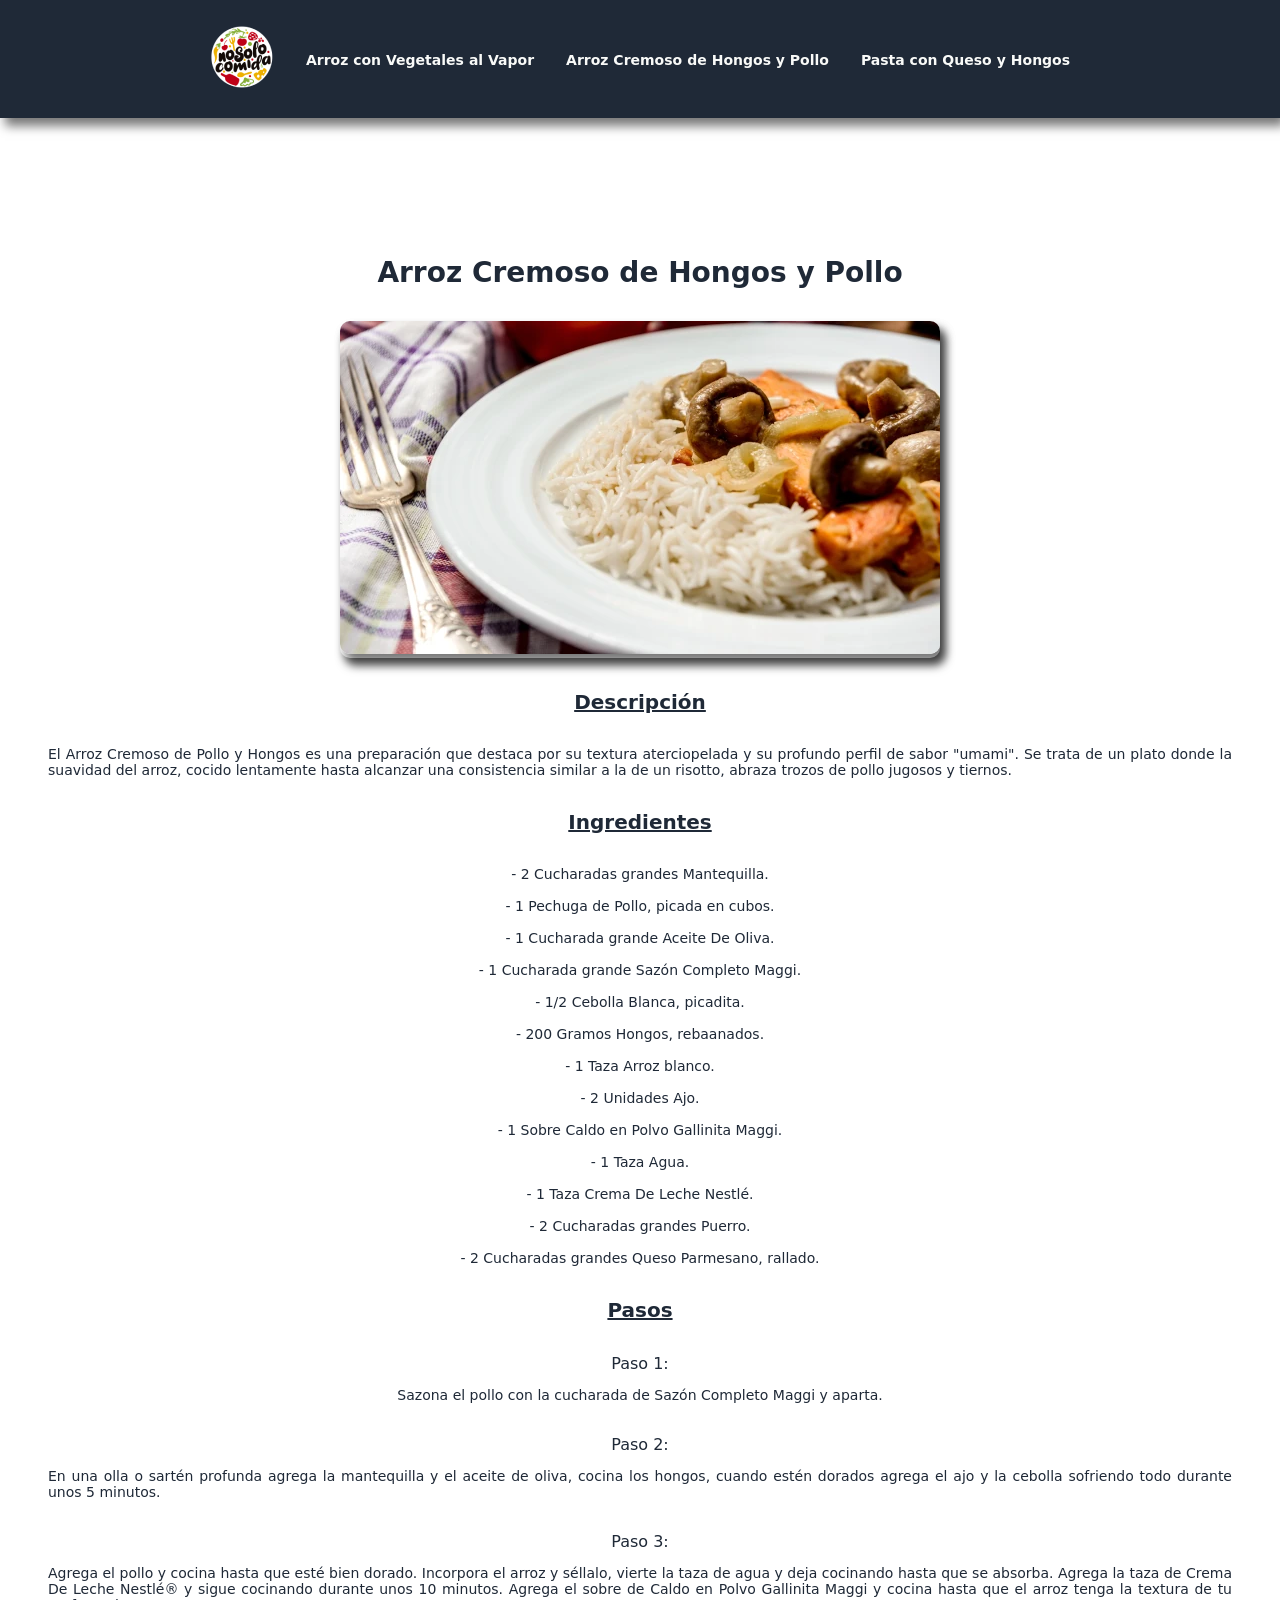
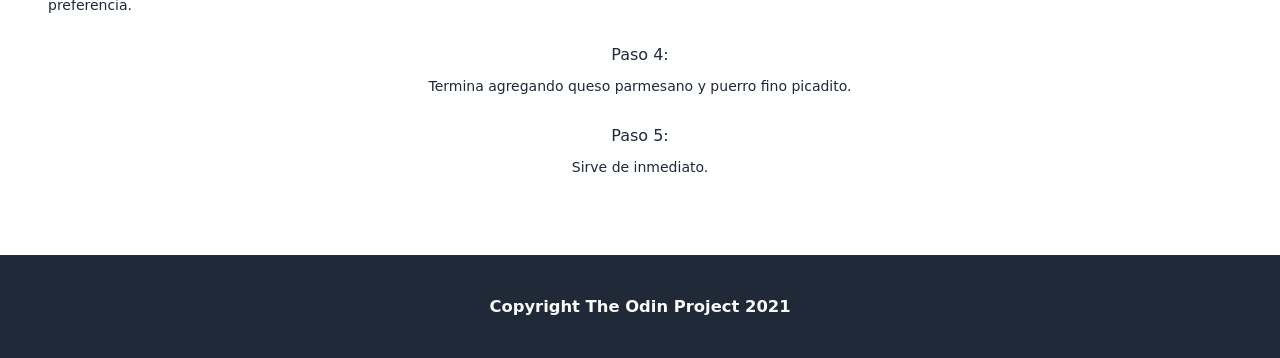
<file: recipies/arroz-cremoso-de-hongos-y-pollo.html>
<!DOCTYPE html>
<html lang="en">
<head>
    <meta charset="UTF-8">
    <meta name="viewport" content="width=device-width, initial-scale=1.0">
    <title>Arroz Cremoso de Hongos y Pollo</title>
    <link rel="stylesheet" href="../index.css">
    <meta name="description" content="Receta de arroz cremoso de hongos y pollo, un plato delicioso y reconfortante que combina arroz suave con la riqueza de los hongos y el sabor del pollo. Aprende a preparar esta receta fácil y sabrosa con nuestra guía paso a paso.">
    <link rel="shortcut icon" href="../recipies/image/logo.ico" type="image/x-icon">
</head>
    <body>
        <header class="header">
            <nav class="navbar">
                <a class="navbar__logo-link" href="../index.html">
                    <picture class="navbar__image">
                        <source media="(min-width: 1350px)" srcset="image/logo.webp">
                        <!-- móviles -->
                        <img class="navbar__logo" src="image/logo.ico" alt="Logo">
                </picture>
                </a>
                <ul class="navbar__list">
                    <li class="navbar__item">
                        <a class="navbar__link" href="arroz-con-vegetales-al-vapor.html">
                            <span class="navbar__text">Arroz con Vegetales</span>
                            <span class="navbar__text">al Vapor</span>
                        </a>
                    </li>
                    <li class="navbar__item">
                        <a class="navbar__link" href="arroz-cremoso-de-hongos-y-pollo.html">
                            <span class="navbar__text">Arroz Cremoso</span>
                            <span class="navbar__text">de Hongos y Pollo</span>
                        </a>
                    </li>
                    <li class="navbar__item">
                        <a class="navbar__link" href="pasta-con-queso-y-hongos.html">
                            <span class="navbar__text">Pasta con Queso</span>
                            <span class="navbar__text">y Hongos</span>
                        </a>
                    </li>
                </ul>
            </nav>
        </header>
        <main class="recipe">
            <h1 class="recipe__title">Arroz Cremoso de Hongos y Pollo</h1>
            <div class="recipe__image-container">
                <picture class="recipe__picture">
                    <source media="(min-width: 1350px)" srcset="image/arroz-cremoso-de-hongos-y-pollo.webp">
                    <!-- móviles -->
                    <img class="recipe__image" loading="lazy" src="image/arroz-cremoso-de-hongos-y-pollo-600px.webp" alt="logo">
                </picture>
            </div>
            <h3 class="recipe__name name--description">Descripción</h3>
            <p class="recipe__text">
                El Arroz Cremoso de Pollo y Hongos es una preparación que destaca por su textura aterciopelada y su profundo perfil de sabor "umami". Se trata de un plato donde la suavidad del arroz, cocido lentamente hasta alcanzar una consistencia similar a la de un risotto, abraza trozos de pollo jugosos y tiernos.
            </p>
            <h3 class="recipe__name recipe--name">Ingredientes</h3>
            <ul class="recipe__list recipe--ingredients">
                <li class="recipe__item">- 2 Cucharadas grandes Mantequilla.</li>
                <li class="recipe__item">- 1 Pechuga de Pollo, picada en cubos.</li>
                <li class="recipe__item">- 1 Cucharada grande Aceite De Oliva.</li>
                <li class="recipe__item">- 1 Cucharada grande Sazón Completo Maggi.</li>
                <li class="recipe__item">- 1/2 Cebolla Blanca, picadita.</li>
                <li class="recipe__item">- 200 Gramos Hongos, rebaanados.</li>
                <li class="recipe__item">- 1 Taza Arroz blanco.</li>
                <li class="recipe__item">- 2 Unidades Ajo.</li>
                <li class="recipe__item">- 1 Sobre Caldo en Polvo Gallinita Maggi.</li>
                <li class="recipe__item">- 1 Taza Agua.</li>
                <li class="recipe__item">- 1 Taza Crema De Leche  Nestlé.</li>
                <li class="recipe__item">- 2 Cucharadas grandes Puerro.</li>
                <li class="recipe__item">- 2 Cucharadas grandes Queso Parmesano, rallado.</li>
            </ul>
            <h3 class="recipe__name name--recipe">Pasos</h3>
            <ul class="recipe__list recipe--steps">
                <li class="recipe__item recipe--item">
                    <span class="recipe__enhance">Paso 1:</span>
                    <p class="recipe__text recipe--text">
                        Sazona el pollo con la cucharada de Sazón Completo Maggi y aparta.
                    </p>
                </li>
                <li class="recipe__item recipe--item">
                    <span class="recipe__enhance">Paso 2:</span>
                    <p class="recipe__text">
                        En una olla o sartén profunda agrega la mantequilla y el aceite de oliva, cocina los hongos, cuando estén dorados agrega el ajo y la cebolla sofriendo todo durante unos 5 minutos.
                    </p>
                </li>
                <li class="recipe__item recipe--item">
                    <span class="recipe__enhance">Paso 3:</span>
                    <p class="recipe__text">
                        Agrega el pollo y cocina hasta que esté bien dorado. Incorpora el arroz y séllalo, vierte la taza de agua y deja cocinando hasta que se absorba. Agrega la taza de Crema De Leche Nestlé® y sigue cocinando durante unos 10 minutos. Agrega el sobre de Caldo en Polvo Gallinita Maggi y cocina hasta que el arroz tenga la textura de tu preferencia.
                    </p>
                </li>
                <li class="recipe__item recipe--item">
                    <span class="recipe__enhance">Paso 4:</span>
                    <p class="recipe__text recipe--text">
                        Termina agregando queso parmesano y puerro fino picadito.
                    </p>
                </li>
                <li class="recipe__item recipe--item">
                    <span class="recipe__enhance">Paso 5:</span>
                    <p class="recipe__text recipe--text">
                        Sirve de inmediato.
                    </p>
                </li>
            </ul>
        </main>
    </body>
    <footer class="footer">
        <h3 class="footer__title">Copyright The Odin Project 2021</h3>
    </footer>
</html>
</file>
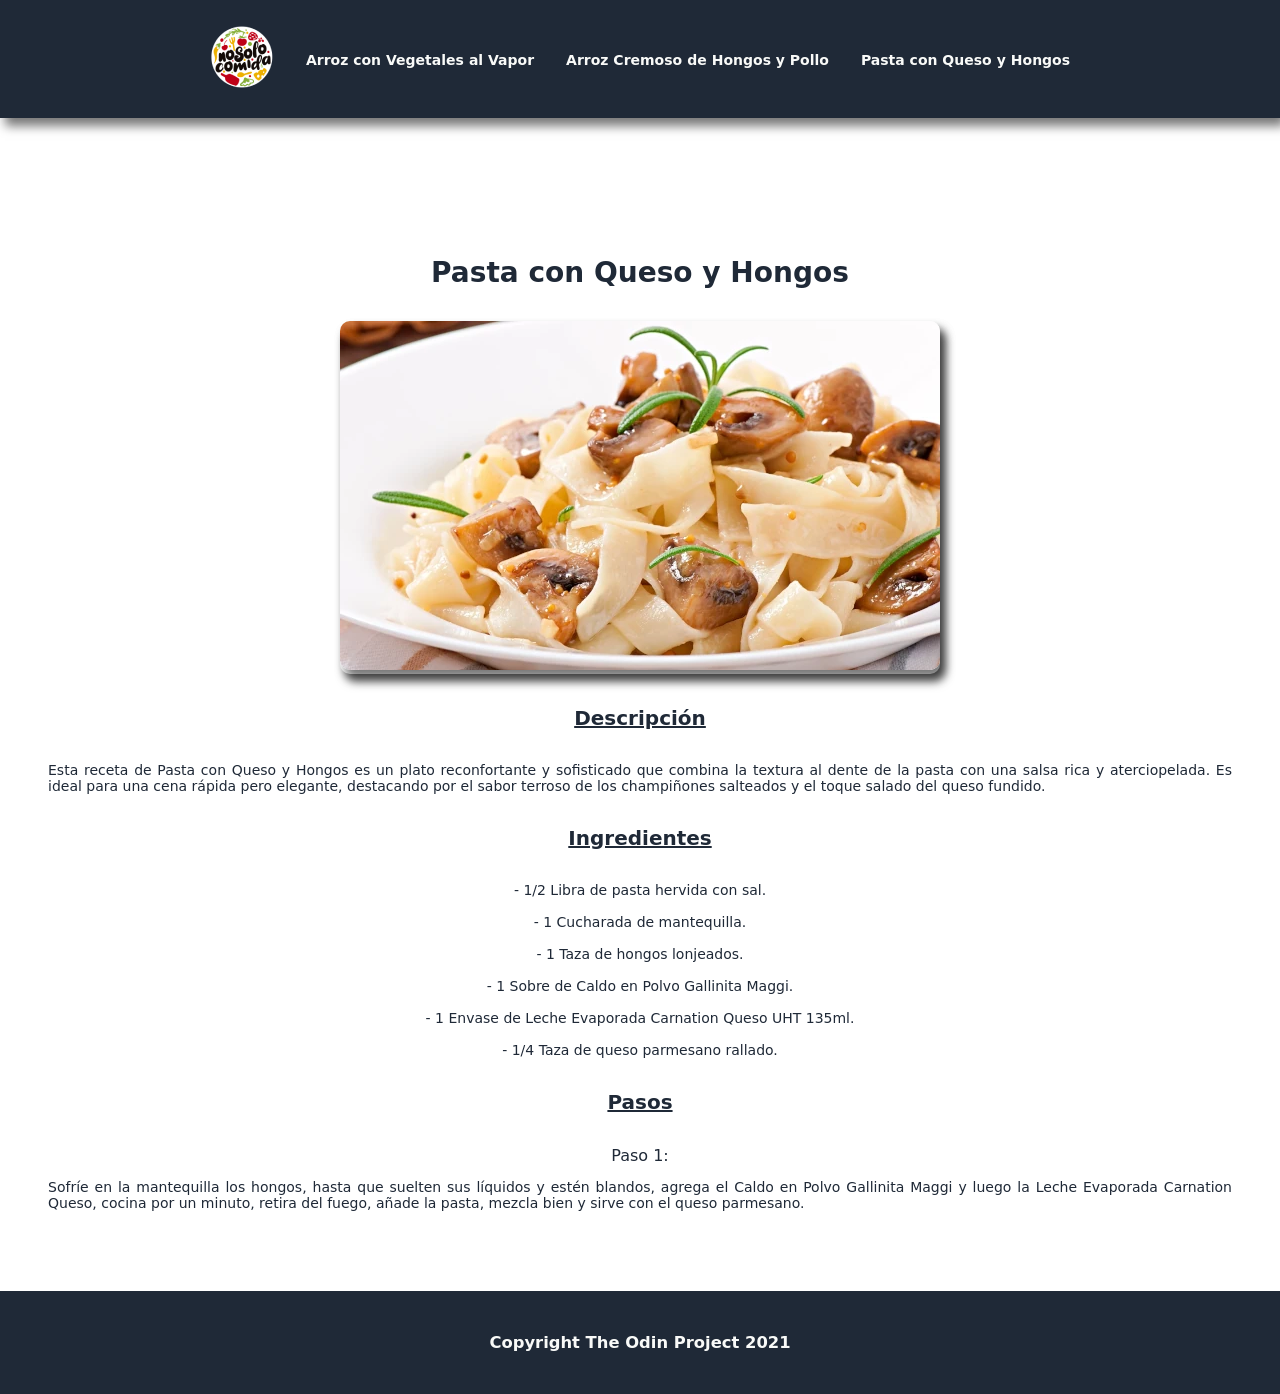
<file: recipies/pasta-con-queso-y-hongos.html>
<!DOCTYPE html>
<html lang="en">
<head>
    <meta charset="UTF-8">
    <meta name="viewport" content="width=device-width, initial-scale=1.0">
    <title>Pasta con Queso y Hongos</title>
    <link rel="stylesheet" href="../index.css">
    <meta name="description" content="Receta de pasta con queso y hongos, un plato delicioso y reconfortante que combina la suavidad de la pasta con la riqueza de los hongos y el sabor del queso. Aprende a preparar esta receta fácil y sabrosa con nuestra guía paso a paso.">
    <link rel="shortcut icon" href="../recipies/image/logo.ico" type="image/x-icon">
</head>
    <body>
        <header class="header">
            <nav class="navbar">
                <a class="navbar__logo-link" href="../index.html">
                    <picture class="navbar__image">
                        <source media="(min-width: 1350px)" srcset="image/logo.webp">
                        <!-- móviles -->
                        <img class="navbar__logo" src="image/logo.ico" alt="Logo">
                </picture>
                </a>
                <ul class="navbar__list">
                    <li class="navbar__item">
                        <a class="navbar__link" href="arroz-con-vegetales-al-vapor.html">
                            <span class="navbar__text">Arroz con Vegetales</span>
                            <span class="navbar__text">al Vapor</span>
                        </a>
                    </li>
                    <li class="navbar__item">
                        <a class="navbar__link" href="arroz-cremoso-de-hongos-y-pollo.html">
                            <span class="navbar__text">Arroz Cremoso</span>
                            <span class="navbar__text">de Hongos y Pollo</span>
                        </a>
                    </li>
                    <li class="navbar__item">
                        <a class="navbar__link" href="pasta-con-queso-y-hongos.html">
                            <span class="navbar__text">Pasta con Queso</span>
                            <span class="navbar__text">y Hongos</span>
                        </a>
                    </li>
                </ul>
            </nav>
        </header>
        <main class="recipe">
            <h1 class="recipe__title">Pasta con Queso y Hongos</h1>
            <div class="recipe__image-container">
                <picture class="recipe__picture">
                    <source media="(min-width: 1350px)" srcset="image/pasta-con-queso-y-hongos.webp">
                    <!-- móviles -->
                    <img class="recipe__image" loading="lazy" src="image/pasta-con-queso-y-hongos-600px.webp" alt="logo">
                </picture>
            </div>
            <h3 class="recipe__name">Descripción</h3>
            <p class="recipe__text">
                Esta receta de Pasta con Queso y Hongos es un plato reconfortante y sofisticado que combina la textura al dente de la pasta con una salsa rica y aterciopelada. Es ideal para una cena rápida pero elegante, destacando por el sabor terroso de los champiñones salteados y el toque salado del queso fundido.
            </p>
            <h3 class="recipe__name recipe--name">Ingredientes</h3>
            <ul class="recipe__list recipe--ingredients">
                <li class="recipe__item">- 1/2 Libra de pasta hervida con sal.</li>
                <li class="recipe__item">- 1 Cucharada de mantequilla.</li>
                <li class="recipe__item">- 1 Taza de hongos lonjeados.</li>
                <li class="recipe__item">- 1 Sobre de Caldo en Polvo Gallinita Maggi.</li>
                <li class="recipe__item">- 1 Envase de Leche Evaporada Carnation Queso UHT 135ml.</li>
                <li class="recipe__item">- 1/4 Taza de queso parmesano rallado.</li>
            </ul>
            <h3 class="recipe__name name--recipe">Pasos</h3>
            <ul class="recipe__list recipe--steps">
                <li class="recipe__item recipe--item">
                    <span class="recipe__enhance">Paso 1:</span>
                    <p class="recipe__text">
                        Sofríe en la mantequilla los hongos, hasta que suelten sus líquidos y estén blandos, agrega el Caldo en Polvo Gallinita Maggi y luego la Leche Evaporada Carnation Queso, cocina por un minuto, retira del fuego, añade la pasta, mezcla bien y sirve con el queso parmesano.
                    </p>
                </li>
            </ul>
        </main>
    </body>
    <footer class="footer">
        <h3 class="footer__title">Copyright The Odin Project 2021</h3>
    </footer>
</html>
</file>
<file: index.css>
:root{--color-title:#f9faf8;--color-text:#e5e7eb;--background:#3882f6;--background-color:#1f2937}
body{margin:0;padding:0;min-height:100dvh;font-family:system-ui, -apple-system, BlinkMacSystemFont, 'Segoe UI', Roboto, Oxygen, Ubuntu, Cantarell, 'Open Sans', 'Helvetica Neue', sans-serif;display:flex;flex-direction:column}
h1,h2,h3,ul,p{margin:0;padding:0}
img{max-width:100%;height:auto}
li{list-style:none}
a{text-decoration:none}
button{padding:20px;width:clamp(150px, 20vw, 200px);background-color:var(--background);border:none;font-size:clamp(16px, 2vw, 25px);color:var(--color-title);font-weight:900;cursor:pointer}
/* NAVBAR */
.navbar{width:100%;position:fixed;top:0;z-index:10;display:flex;justify-content:center;align-items:center;gap:2em;padding:25px;box-shadow:5px 8px 10px #0008;background-color:var(--background-color);flex-wrap:wrap;animation: 1s ease aparecer both}
.navbar, .hero, .info, .quote, .cta, .footer{box-sizing:border-box}
.navbar__logo{max-width:100%;height:auto;cursor:pointer}
.navbar__list{display:flex;list-style:none;gap:2em;align-items:center;text-align:center}
.navbar__link{text-decoration:none}
.navbar__text{color:var(--color-title);font-weight:900}
.navbar__text, .hero__button, .recipe__text, .recipe__item, .info__text, .cta__text, .cta__button, .footer{font-size:14px}
/* HERO */
.hero{display:flex;flex-direction:column;gap:3em;padding:16em 2em 5em;min-height:100dvh;background-color: var(--background-color)}
.hero__container{display:flex;flex-direction:column;gap:1em}
.hero__title{color:var(--color-title);font-weight:900;text-align:center;animation:2s 1s ease aparecer both;font-size:28px}
.hero__text{color:var(--color-text);text-wrap:balance;line-height:2;text-align:justify;animation: 2s 2s ease aparecer both}
.hero__button{margin-top:20px;align-self:center;animation: 2s 3s ease aparecer both}
.hero__button, .info__img, .hero__image, .info__image-box, .info__image, .quote, .cta__container, .cta__button{border-radius:8px}
.hero__media{margin:auto;animation: 2s 4s ease aparecer both}
.hero__button, .hero__image, .info__image, .cta__button{box-shadow:5px 8px 10px #0008}
/* SECCION INFO */
.info{display:flex;flex-direction:column;gap:4em}
.info, .quote, .cta, .footer{padding:5em 2em}
.info__title{color:var(--background-color);font-weight:900;text-align:center}
.info__grid{display:flex;justify-content:center;gap:3em;flex-wrap:wrap}
.info__card{display:flex;flex-direction:column;text-align:center;width:clamp(320px, 90vw, 1200px)}
.info__link{display:flex;flex-direction:column;gap:2em;text-decoration:none}
.info__image-box{display:flex;justify-content:center}
.info__image{max-width:100%;height:auto}
.info__title, .cta__title{font-size:18px}
.info__text{color:#000;animation-name: aparecer;animation-duration: 1ms;animation-timeline: view();animation-range: entry 0% cover 35%}
.info{animation-name: aparecer;animation-duration: 1ms;animation-timeline: view();animation-range: entry 10% cover 20%}
.info__card{animation-name: aparecer;animation-duration: 1ms;animation-timeline: view();animation-range: entry 0% cover 35%}
/* SECCION CITA */
.quote{background-color:var(--color-text)}
.quote, .cta{animation-name: aparecer;animation-duration: 1ms;animation-timeline: view();animation-range: entry 0% cover 20%}
.quote__container{display:flex;flex-direction:column;gap:2em;text-align:center}
.quote__container, .cta__container{animation-name:aparecer;animation-duration: 1ms;animation-timeline:view();animation-range:entry 10% cover 40%}
.quote__text{color:var(--background-color);font-weight:300;width:100%;font-size:18px;animation-name: aparecer;animation-duration: 1ms;animation-timeline: view();animation-range: entry 0% cover 20%}
.quote__author{font-weight:900;font-size:16px;align-self:end;padding-right:4em;animation-name: aparecer;animation-duration: 1ms;animation-timeline: view();animation-range: entry 0% cover 20%}
/* SECCION CTA */
.cta__container{width:80%;color:var(--color-title);background-color:var(--background);padding:2em 2em 3em;margin:auto;display:flex;flex-direction:column;gap:2em;align-items:center;text-align:center}
.cta__box{display:flex;flex-direction:column;gap:10px}
.cta__author, .cta__text, .cta__button{animation-name:aparecer;animation-duration: 1ms;animation-timeline:view();animation-range:entry 10% cover 40%}
.cta__button{border:2px solid;border-color:var(--color-title)}
/*SECCION RECETAS AL DAR CLIC A LAS RECETAS*/
/* RECIPE */
.recipe{margin:0 3em;padding:16em 0 5em;display:flex;flex-direction:column;gap:2em;animation: 2s 1s ease aparecer both;color:var(--background-color)}
.recipe__title{font-size:28px}
.recipe__title, .recipe__name, .recipe__enhance, .recipe__item{text-align:center}
.recipe__name{text-decoration:underline;font-size:20px}
.recipe__section{display:flex;flex-direction:column;flex-wrap:wrap;gap:2em}
.recipe__description{display:flex;flex-direction: column;gap: 1em}
.recipe__image-container{display:flex;margin:auto}
.recipe__picture, .recipe__image{margin:auto;box-shadow:5px 8px 10px #0008;border-radius:10px}
.recipe--ingredients{display:flex;flex-direction:column;gap:1em}
.recipe--ingredients .recipe__item{text-wrap:balance}
.recipe--steps{display:flex;flex-direction:column;gap:2em}
.recipe--item{display:flex;flex-direction:column;gap:1em}
.recipe__enhance{font-size:16px}
.enhance--steps{text-align:center}
.recipe__text{text-align:justify}
.recipe--text{text-align:center}
.recipe--item:last-child .recipe--text{text-align:center}
/* FOOTER */
.footer{background-color:var(--background-color);color:var(--color-title);text-align:center;padding:3em 2em}
/* KEYFRAMES */
@keyframes aparecer{
    from{opacity:0;transform:translateY(100px)}
    to{opacity:1;transform:translateY(0)}
}
/* MEDIA QUERIES */
/* 1350PX */
@media (min-width:1350px) {
    /* NAVBAR */
    .navbar{justify-content:space-between;padding:25px 11em}
    .navbar__logo{width:100px}
    .navbar__list{gap:3em}
    .navbar__link:hover .navbar__text{color:var(--background)}
    .navbar__text{transition:.2s ease color}
    .navbar__text, .hero__button, .info__text, .cta__text{font-size:18px}
    .hero__text{width:550px}
    .hero{flex-direction:row;gap:2em;padding:13em 10em 7em}
    .hero__container{justify-content:center}
    .hero__title{font-size:48px}
    .hero__media{width:700px}
    button{transition:.2s ease scale, .2s ease background-color, .2s ease color, .2s ease font-size, .2s ease border, .2s ease box-shadow}
    .hero__button:active, .cta__button:active{scale:1;background-color:var(--background);color:var(--color-text);box-shadow:5px 8px 10px #0008}
    button:hover{scale:.9;background-color:var(--color-title);color:var(--background);box-shadow:none}
    /* INFO */
    .info__grid{flex-wrap:nowrap;gap:3em;width:100%;margin:auto}
    .info__link{transition:.2s ease scale;gap:1.2em}
    .info__link:hover{scale:1.1}
    .info__link:hover .info__text{transition: .2s ease font-size, .2s ease color, .2s ease font-weight;color:var(--background);font-weight:900}
    .info__title{font-size:36px}
    .info__image-box{position:relative;transition:.2s ease background-color, .2s ease border-radius, .2s ease visibility}
    .info__image-box::before{content:"";position:absolute;inset:0;background-color:#0002;border-radius:10px;visibility:hidden}
    .info__link:hover .info__image-box::before{visibility:visible}
    .info, .quote__container, .cta{margin:0 14em}
    .info{animation-range: entry 10% cover 40%}
    .info__grid{animation-name:aparecer;animation-duration: 1ms;animation-timeline:view();animation-range:entry 10% cover 40%}
    .quote, .cta{animation-range: entry 10% cover 40%}
    .quote__text{font-size:36px}
    .cta__title{font-size:28px}
    /* SECCION RECETAS AL DAR CLIC A LAS RECETAS */
    /* RECIPE */
    .recipe__image-container{width:1000px}
    .recipe{margin:5em 15em;padding:8em 0 5em;display:flex;flex-direction:column;gap:2em}
    .recipe__title{font-size:48px}
    .recipe__text, .recipe__item{font-size:22px}
    .recipe__name{padding:1em 0 0;font-size:30px}
    .recipe__enhance{font-size:25px}
    .name--description{padding: 2em 0 0}
}
</file>
<file: odin-recipes-modificado/recipies/index.css>
:root{--color-Crimson-Red:#a51c30;--font-size:1rem;--color-white:#fff;--bg-dark-blue:#293352;}
*, *::before, *::after{box-sizing:border-box}
body{margin:0;padding:0;min-height:100dvh;background: linear-gradient(90deg,rgba(56, 17, 3, 1) 0%, rgba(138, 16, 10, 1) 50%, rgba(56, 17, 3, 1) 100%);color: #fff;font-family: 'Gill Sans', 'Gill Sans MT', Calibri, 'Trebuchet MS', sans-serif;text-wrap: balance;}
h1,h2,h3,h4,h5,ul{margin:0;padding:0}
li{list-style:none}
img{height:auto;max-width:100%}
input[type="checkbox"]{position:absolute;opacity:0}
header{position:relative;background-color:transparent;position:sticky;top:0;animation:nav-bar-movement both;animation-timeline:scroll();animation-range:10px 80px;background:linear-gradient(90deg,rgba(56, 17, 3, 1) 0%, rgba(138, 16, 10, 1) 50%, rgba(56, 17, 3, 1) 100%);}
.nav-bar{min-height:6em;margin:0 2em;}
.nav-bar__list{box-sizing:border-box;min-height:inherit;display:flex;justify-content:space-between;align-items:center}
.nav-bar__item{min-height:inherit}
.nav-bar__hamburger{display:flex;flex-direction:column;justify-content:center;gap:5px;min-height:inherit;width:max-content;cursor:pointer}
.nav-bar__hamburger-line{width:36px;height:7px;background-color:var(--color-white);transition:transform .35s ease,opacity .25s ease,background-color .25s ease;border-radius:5px}
.nav-bar__toggle:checked ~ .nav-bar__hamburger > .nav-bar__hamburger-line--top{transform:rotate(45deg);background-color:var(--color-white);transform-origin:3px;}
.nav-bar__toggle:checked ~ .nav-bar__hamburger > .nav-bar__hamburger-line--middle{opacity:0}
.nav-bar__toggle:checked ~ .nav-bar__hamburger > .nav-bar__hamburger-line--bottom{transform:rotate(-45deg);background-color:var(--color-white);transform-origin:left}
.options-menu{position:absolute;z-index:-1;top:0;left:0;width:100%;background: linear-gradient(90deg,rgba(56, 17, 3, 1) 0%, rgba(138, 16, 10, 1) 50%, rgba(56, 17, 3, 1) 100%);color:var(--color-white);flex-direction:column;opacity:0;transform:translateY(-10px);pointer-events:none;transition:opacity .25s ease,transform .25s ease;padding:6em 25px;height:100dvh}
.options-menu__overflow{overflow-y:auto;height:30em;width:100%}
.nav-bar__toggle:checked ~ .options-menu{opacity:1;transform:translateY(0);pointer-events:auto}
.options-menu__link{color:var(--color-white);cursor:pointer;text-decoration:none;font-size:1.3em;font-weight:bold;display:flex;align-items:center;gap:.3em}
.options-menu__link svg{width:18px;height:18px;fill:var(--color-white)}
.options-menu__title{font-size:1.75em;border-bottom: 2px solid #fff4;padding-bottom:3px}
.options-menu__list{display:flex;flex-direction:column;gap:1.5em;padding:1em 0}
.nav-bar__item--highlight, .nav-bar__item--wide{display:flex;align-items:center}
.nav-bar__item--wide{gap:.5em}
.nav-bar__logo-wrapper img{height:55px;}
.nav-bar__search-button{order:2;user-select:none;cursor:pointer;padding:6px}
.nav-bar__search-button svg{width:30px;height:30px;fill:var(--color-white)}
.nav-bar__search-toggle:checked ~ .nav-bar__search-button svg path{fill:var(--color-white)}
.nav-bar__search-input{padding:20px;width:17em;border:none;border-radius:3px;font-size:17px;display:none}
.nav-bar__search-input:focus-visible{outline:1px solid var(--color-Crimson-Red);box-shadow: 0 0 1px 1px var(--color-Crimson-Red),0 0 5px 2px var(--color-Crimson-Red),0 0 5px 3px var(--color-Crimson-Red);}
.nav-bar__search-toggle:checked ~ .nav-bar__search-input{display:flex}
.nav-bar__search-input::placeholder{opacity:.7}
/*KEYFRAMES*/
@keyframes nav-bar-movement {
    0%{background-color:transparent;padding:0}
    100%{box-shadow: 0px 8px 15px #0005;}
}
/*MEDIA QUERIES*/ 
/*DISPLAY 640px*/
@media screen and (min-width:40rem){
    .options-menu__list{flex-wrap:wrap}
}
/*DISPLAY 1024px*/
@media screen and (min-width:64rem){
    .nav-bar{max-width:1300px;margin:auto}
    .nav-bar__logo-wrapper img{height:75px}
    .nav-bar__search-toggle:checked ~ .nav-bar__search-button svg path{fill:var(--color-white)}
    .nav-bar__search-input{display:flex;width:12em}
    .options-menu__list, .options-menu__title{margin:auto;max-width:1300px}
    .options-menu__title{font-size:3em;}
}


/* MAIN */
.hero__title{position:absolute;z-index: -1;top: 3em; width: 100%;height: 100dvh; font-size: 75px;text-shadow: 0 5px 5px #000,0 5px 10px #000,0 5px 20px #000;display: flex;flex-direction: column;gap: 10px;align-items: center;}
.hero-image{position: relative;z-index: -2; width: 100%;height: 100dvh;background-image: url("Image/Portada-mobile.webp");background-size: cover;background-repeat: no-repeat;}
.hero-image::before{content: "";position: absolute;width: 100%;height: 100dvh;background-color: #0008;}
.recipe__title{padding: 120px 0 25px;font-size: 40px;text-align: center}
.recipe__image{box-shadow: 0px 8px 15px;}
.recipe__name{font-size: 30px;padding: 25px 0 0;text-align: center;}
.recipe--name{padding: 0 0 20px;}
.recipe__text, .recipe__item{font-size: 18px;line-height: 1.4;}
.recipe__text{text-align: justify;text-justify: inter-word;}
.recipe__list{text-align: center;}
.name--recipe{padding: 25px 0 20px;text-align: center;}
.recipe__enhance{font-size: 20px;}
.recipes{display: flex;flex-direction: column;gap: 2em}
.recipe{padding: 0 2em;box-shadow:  0 5px 5px #0001,0 5px 10px #000,0 5px 20px #0002; background-color: #fff;color: #000;padding-bottom: 2em;}

/*
<figure class="hero-image">
    <img class="hero__front-page" src="Image/Portada.webp" alt="Recetas">
    <figcaption class="hero__Explanatory-text">Top Receta</figcaption>
</figure>
.hero-image img{max-width: 100%;height: auto;}
.hero-image{position:relative;z-index:-2;margin:0;background-color: green;height: 100dvh;}

*/
</file>
